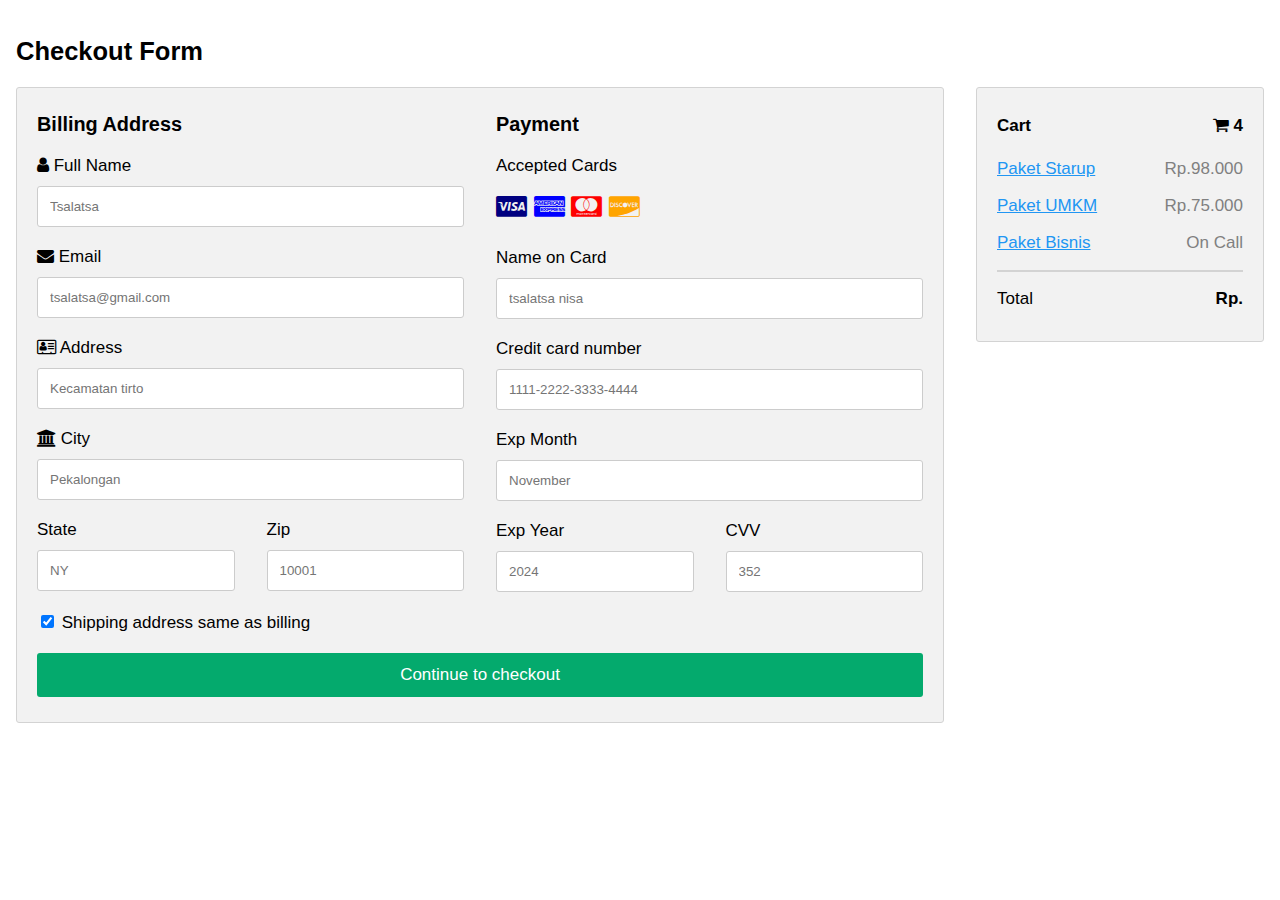
<file: cekout.html>
<!DOCTYPE html>
    <html>
    <head>
    <meta name="viewport" content="width=device-width, initial-scale=1">
    <link rel="stylesheet" href="https://cdnjs.cloudflare.com/ajax/libs/font-awesome/4.7.0/css/font-awesome.min.css">
    <style>
    body {
    font-family: Arial;
    font-size: 17px;
    padding: 8px;
    }

    * {
    box-sizing: border-box;
    }

    .row {
    display: -ms-flexbox; /* IE10 */
    display: flex;
    -ms-flex-wrap: wrap; /* IE10 */
    flex-wrap: wrap;
    margin: 0 -16px;
    }

    .col-25 {
    -ms-flex: 25%; /* IE10 */
    flex: 25%;
    }

    .col-50 {
    -ms-flex: 50%; /* IE10 */
    flex: 50%;
    }

    .col-75 {
    -ms-flex: 75%; /* IE10 */
    flex: 75%;
    }

    .col-25,
    .col-50,
    .col-75 {
    padding: 0 16px;
    }

    .container {
    background-color: #f2f2f2;
    padding: 5px 20px 15px 20px;
    border: 1px solid lightgrey;
    border-radius: 3px;
    }

    input[type=text] {
    width: 100%;
    margin-bottom: 20px;
    padding: 12px;
    border: 1px solid #ccc;
    border-radius: 3px;
    }

    label {
    margin-bottom: 10px;
    display: block;
    }

    .icon-container {
    margin-bottom: 20px;
    padding: 7px 0;
    font-size: 24px;
    }

    .btn {
    background-color: #04AA6D;
    color: white;
    padding: 12px;
    margin: 10px 0;
    border: none;
    width: 100%;
    border-radius: 3px;
    cursor: pointer;
    font-size: 17px;
    }

    .btn:hover {
    background-color: #45a049;
    }

    a {
    color: #2196F3;
    }

    hr {
    border: 1px solid lightgrey;
    }

    span.price {
    float: right;
    color: grey;
    }

    /* Responsive layout - when the screen is less than 800px wide, make the two columns stack on top of each other instead of next to each other (also change the direction - make the "cart" column go on top) */
    @media (max-width: 800px) {
    .row {
        flex-direction: column-reverse;
    }
    .col-25 {
        margin-bottom: 20px;
    }
    }
    </style>
    </head>
    <body>

    <h2>Checkout Form</h2>
    <div class="row">
    <div class="col-75">
        <div class="container">
        <form action="cekout_berhasil.html">
        
            <div class="row">
            <div class="col-50">
                <h3>Billing Address</h3>
                <label for="fname"><i class="fa fa-user"></i> Full Name</label>
                <input type="text" id="fname" name="firstname" placeholder="Tsalatsa">
                <label for="email"><i class="fa fa-envelope"></i> Email</label>
                <input type="text" id="email" name="email" placeholder="tsalatsa@gmail.com">
                <label for="adr"><i class="fa fa-address-card-o"></i> Address</label>
                <input type="text" id="adr" name="address" placeholder="Kecamatan tirto">
                <label for="city"><i class="fa fa-institution"></i> City</label>
                <input type="text" id="city" name="city" placeholder="Pekalongan">

                <div class="row">
                <div class="col-50">
                    <label for="state">State</label>
                    <input type="text" id="state" name="state" placeholder="NY">
                </div>
                <div class="col-50">
                    <label for="zip">Zip</label>
                    <input type="text" id="zip" name="zip" placeholder="10001">
                </div>
                </div>
            </div>

            <div class="col-50">
                <h3>Payment</h3>
                <label for="fname">Accepted Cards</label>
                <div class="icon-container">
                <i class="fa fa-cc-visa" style="color:navy;"></i>
                <i class="fa fa-cc-amex" style="color:blue;"></i>
                <i class="fa fa-cc-mastercard" style="color:red;"></i>
                <i class="fa fa-cc-discover" style="color:orange;"></i>
                </div>
                <label for="cname">Name on Card</label>
                <input type="text" id="cname" name="cardname" placeholder="tsalatsa nisa">
                <label for="ccnum">Credit card number</label>
                <input type="text" id="ccnum" name="cardnumber" placeholder="1111-2222-3333-4444">
                <label for="expmonth">Exp Month</label>
                <input type="text" id="expmonth" name="expmonth" placeholder="November">
                <div class="row">
                <div class="col-50">
                    <label for="expyear">Exp Year</label>
                    <input type="text" id="expyear" name="expyear" placeholder="2024">
                </div>
                <div class="col-50">
                    <label for="cvv">CVV</label>
                    <input type="text" id="cvv" name="cvv" placeholder="352">
                </div>
                </div>
            </div>
            
            </div>
            <label>
            <input type="checkbox" checked="checked" name="sameadr"> Shipping address same as billing
            </label>
            <input type="submit" value="Continue to checkout" class="btn" >
        </form>
        </div>
    </div>
    <div class="col-25">
        <div class="container">
        <h4>Cart <span class="price" style="color:black"><i class="fa fa-shopping-cart"></i> <b>4</b></span></h4>
        <p><a href="#">Paket Starup</a> <span class="price">Rp.98.000</span></p>
        <p><a href="#">Paket UMKM</a> <span class="price">Rp.75.000</span></p>
        <p><a href="#">Paket Bisnis</a> <span class="price">On Call</span></p>
        <hr>
        <p>Total <span class="price" style="color:black"><b>Rp.</b></span></p>
        </div>
    </div>
    </div>

    </body>
    </html>
</file>
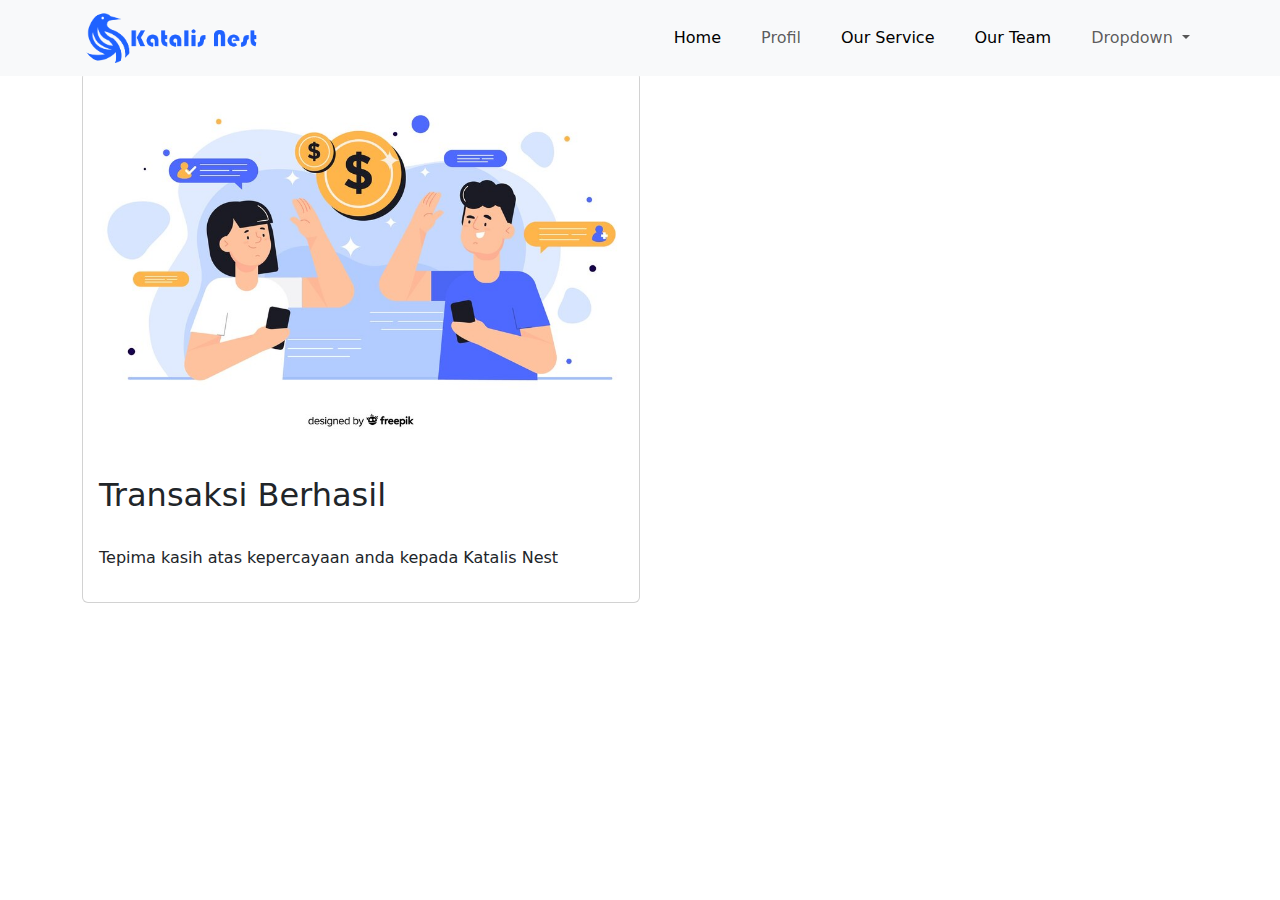
<file: cekout_berhasil.html>
<!DOCTYPE html>
<html lang="en">
<head>
    <meta charset="UTF-8">
    <meta name="viewport" content="width=device-width, initial-scale=1.0">
    <title>Customer Service</title>
    <link href="https://cdn.jsdelivr.net/npm/bootstrap@5.3.3/dist/css/bootstrap.min.css" rel="stylesheet" integrity="sha384-QWTKZyjpPEjISv5WaRU9OFeRpok6YctnYmDr5pNlyT2bRjXh0JMhjY6hW+ALEwIH" crossorigin="anonymous">

</head>
<!--nav-->
<div class="fixed-top">
  <nav class="navbar navbar-expand-lg bg-body-tertiary">
      <div class="container">
          <a class="navbar-brand" href="#">
              <img src="img/logo_2.png" alt="Logo" style="width:175px;" class="rounded-pill">
            </a>
        
        <button class="navbar-toggler" type="button" data-bs-toggle="collapse" data-bs-target="#navbarSupportedContent" aria-controls="navbarSupportedContent" aria-expanded="false" aria-label="Toggle navigation">
          <span class="navbar-toggler-icon"></span>
        </button>
        <div class="collapse navbar-collapse" id="navbarSupportedContent">
          <ul class="navbar-nav ms-auto d-flex gap-4">
            <li class="nav-item">
              <a class="nav-link active" aria-current="page" href="index.html">Home</a>
            </li>
            <li class="nav-item">
              <a class="nav-link" href="profile.html">Profil</a>
            </li>
            <li class="nav-item">
              <a class="nav-link active" aria-current="page" href="layanan.html">Our Service</a>
            </li>
            <li class="nav-item">
              <a class="nav-link active" aria-current="page" href="tim.html">Our Team</a>
            </li>
            <li class="nav-item dropdown">
              <a class="nav-link dropdown-toggle" href="#" role="button" data-bs-toggle="dropdown" aria-expanded="false">
                Dropdown
              </a>
              <ul class="dropdown-menu">
                <li><a class="dropdown-item" href="galery.html">Galery</a></li>
                <li><hr class="dropdown-divider"></li>
                <li><a class="dropdown-item" href="kontak.html">Contact</a></li>
              </ul>
            </li>
          </ul>
          
        </div>
      </div>
    </nav>
  </div>

<!--isi-->
<header>
  <div class="container">
    <br><br><br>
    <div class="card" style="width: 50%;">
      <img src="img/animasi_2.jpg" class="card-img-top" alt="...">
      <div class="card-body">
        <p class="card-text">
          <h2>Transaksi Berhasil</h2><br/>Tepima kasih atas kepercayaan anda kepada Katalis Nest<p>
      </div>
    </div>
  </div>
</header>
<body>
    <script src="https://cdn.jsdelivr.net/npm/bootstrap@5.3.3/dist/js/bootstrap.bundle.min.js" integrity="sha384-YvpcrYf0tY3lHB60NNkmXc5s9fDVZLESaAA55NDzOxhy9GkcIdslK1eN7N6jIeHz" crossorigin="anonymous"></script>

</body>
</html>
</file>
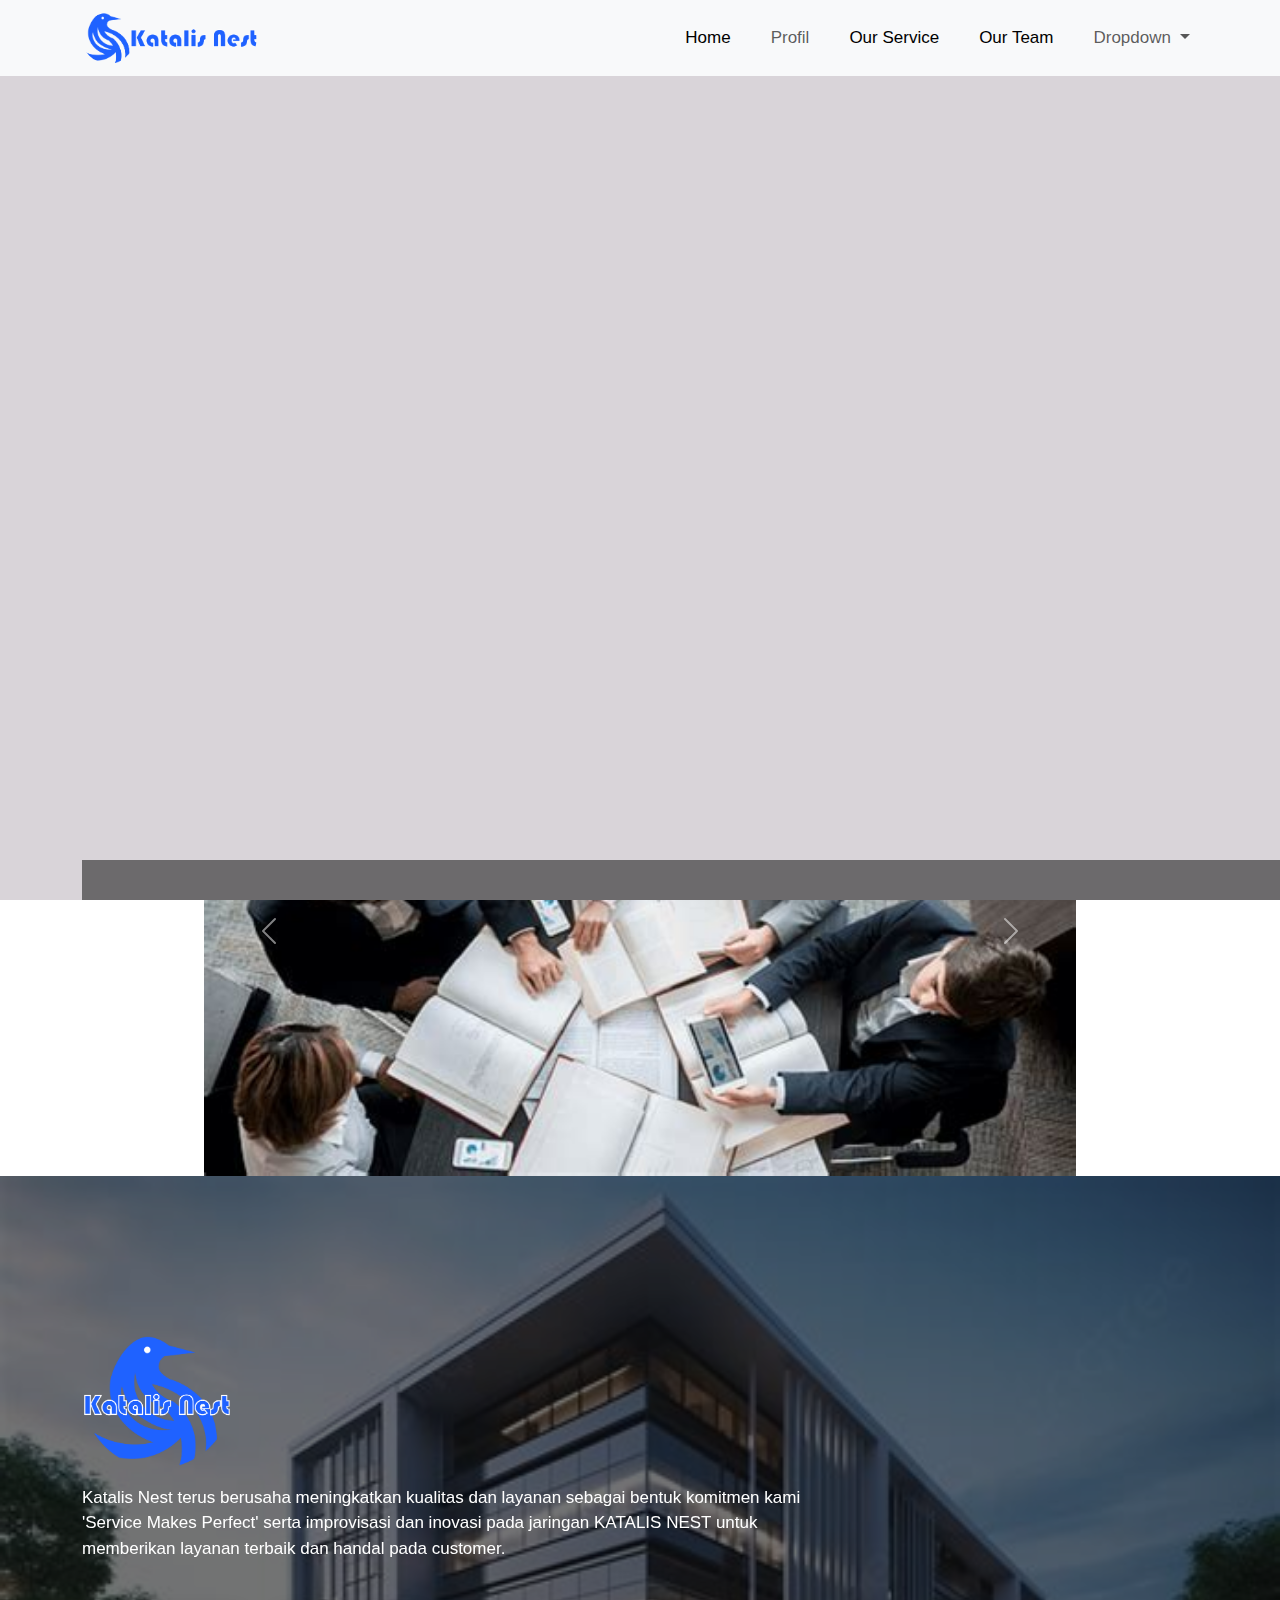
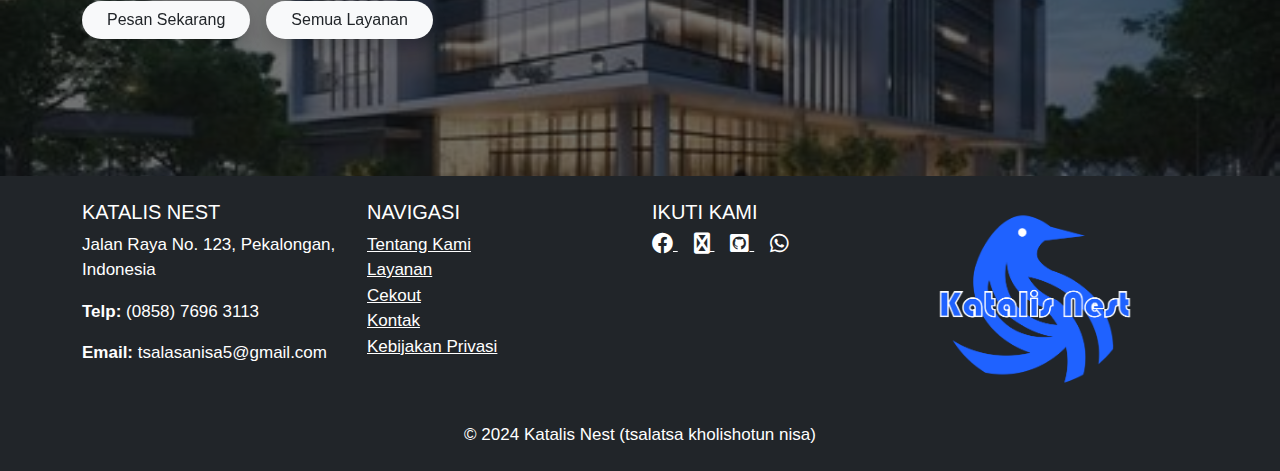
<file: galery.html>
<!DOCTYPE html>
<html lang="en">
<head>
    <meta charset="UTF-8">
    <meta name="viewport" content="width=device-width, initial-scale=1.0">
    <title>Contact</title>
    <link href="https://cdn.jsdelivr.net/npm/bootstrap@5.3.3/dist/css/bootstrap.min.css" rel="stylesheet" integrity="sha384-QWTKZyjpPEjISv5WaRU9OFeRpok6YctnYmDr5pNlyT2bRjXh0JMhjY6hW+ALEwIH" crossorigin="anonymous">
    <link href="https://cdnjs.cloudflare.com/ajax/libs/font-awesome/6.0.0-beta3/css/all.min.css" rel="stylesheet">


</head>
<!--nav-->
<div class="fixed-top">
  <nav class="navbar navbar-expand-lg bg-body-tertiary">
      <div class="container">
          <a class="navbar-brand" href="#">
              <img src="img/logo_2.png" alt="Logo" style="width:175px;" class="rounded-pill">
            </a>
        
        <button class="navbar-toggler" type="button" data-bs-toggle="collapse" data-bs-target="#navbarSupportedContent" aria-controls="navbarSupportedContent" aria-expanded="false" aria-label="Toggle navigation">
          <span class="navbar-toggler-icon"></span>
        </button>
        <div class="collapse navbar-collapse" id="navbarSupportedContent">
          <ul class="navbar-nav ms-auto d-flex gap-4">
            <li class="nav-item">
              <a class="nav-link active" aria-current="page" href="index.html">Home</a>
            </li>
            <li class="nav-item">
              <a class="nav-link" href="profile.html">Profil</a>
            </li>
            <li class="nav-item">
              <a class="nav-link active" aria-current="page" href="layanan.html">Our Service</a>
            </li>
            <li class="nav-item">
              <a class="nav-link active" aria-current="page" href="tim.html">Our Team</a>
            </li>
            <li class="nav-item dropdown">
              <a class="nav-link dropdown-toggle" href="#" role="button" data-bs-toggle="dropdown" aria-expanded="false">
                Dropdown
              </a>
              <ul class="dropdown-menu">
                <li><a class="dropdown-item" href="galery.html">Galery</a></li>
                <li><hr class="dropdown-divider"></li>
                <li><a class="dropdown-item" href="kontak.html">Contact</a></li>
              </ul>
            </li>
          </ul>
          
        </div>
      </div>
    </nav>
  </div>



<div class="fixed-top">
  <nav class="navbar navbar-expand-lg bg-body-tertiary">
      <div class="container">
          <a class="navbar-brand" href="#">
              <img src="img/logo_2.png" alt="Logo" style="width:175px;" class="rounded-pill">
            </a>
        
        <button class="navbar-toggler" type="button" data-bs-toggle="collapse" data-bs-target="#navbarSupportedContent" aria-controls="navbarSupportedContent" aria-expanded="false" aria-label="Toggle navigation">
          <span class="navbar-toggler-icon"></span>
        </button>
        <div class="collapse navbar-collapse" id="navbarSupportedContent">
          <ul class="navbar-nav ms-auto d-flex gap-4">
            <li class="nav-item">
              <a class="nav-link active" aria-current="page" href="index.html">Home</a>
            </li>
            <li class="nav-item">
              <a class="nav-link" href="profile.html">Profil</a>
            </li>
            <li class="nav-item">
              <a class="nav-link active" aria-current="page" href="layanan.html">Our Service</a>
            </li>
            <li class="nav-item">
              <a class="nav-link active" aria-current="page" href="tim.html">Our Team</a>
            </li>
            <li class="nav-item dropdown">
              <a class="nav-link dropdown-toggle" href="#" role="button" data-bs-toggle="dropdown" aria-expanded="false">
                Dropdown
              </a>
              <ul class="dropdown-menu">
                <li><a class="dropdown-item" href="galery.html">Galery</a></li>
                <li><hr class="dropdown-divider"></li>
                <li><a class="dropdown-item" href="kontak.html">Contact</a></li>
              </ul>
            </li>
          </ul>
          
        </div>
      </div>
    </nav>
  </div>

<!--isi-->
<head>
  <div class="container">
    <style>
      div.gallery {
        border: 1px solid #ccc;
      }
      
      div.gallery:hover {
        border: 1px solid #777;
      }
      
      div.gallery img {
        width: 100%;
        height: auto;
      }
      
      div.desc {
        padding: 15px;
        text-align: center;
      }
      
      * {
        box-sizing: border-box;
      }
      
      .responsive {
        padding: 0 6px;
        float: left;
        width: 24.99999%;
      }
      
      @media only screen and (max-width: 700px) {
        .responsive {
          width: 49.99999%;
          margin: 6px 0;
        }
      }
      
      @media only screen and (max-width: 500px) {
        .responsive {
          width: 100%;
        }
      }
      
      .clearfix:after {
        content: "";
        display: table;
        clear: both;
      }
      </style>
      </head>
      <body>
      <br><br><br><br><br><br>
      <h2>Responsive Image Gallery</h2>
      
      <h4>Katalis Nest.</h4>
      
      <div class="responsive">
        <div class="gallery">
          <a target="_blank" href="img/animasi_1.jpg">
            <img src="img/animasi_1.jpg" alt="Cinque Terre" width="600" height="400">
          </a>
          <div class="desc">Add a description of the image here</div>
        </div>
      </div>
      
      
      <div class="responsive">
        <div class="gallery">
          <a target="_blank" href="img/kantor_1.jpg">
            <img src="img/kantor_1.jpg" alt="Forest" width="600" height="400">
          </a>
          <div class="desc">Add a description of the image here</div>
        </div>
      </div>
      
      <div class="responsive">
        <div class="gallery">
          <a target="_blank" href="img/kantor_3.jpg">
            <img src="img/kantor_3.jpg" alt="Northern Lights" width="600" height="400">
          </a>
          <div class="desc">Add a description of the image here</div>
        </div>
      </div>
      
      <div class="responsive">
        <div class="gallery">
          <a target="_blank" href="img/kantor_4.jpg">
            <img src="img/kantor_4.jpg" alt="Mountains" width="600" height="400">
          </a>
          <div class="desc">Add a description of the image here</div>
        </div>
      </div>
      
      <div class="clearfix"></div>
  </div>
</head>
<head>
  <br><br><br><br>
  <!--carauser-->
  <head>
    <div class="container" style="width: 70%;">
      <div id="carouselExampleControlsNoTouching" class="carousel slide" data-bs-touch="false">
        <div class="carousel-inner">
          <div class="carousel-item active">
            <img src="img/kantor_5.jpg" class="d-block w-100" alt="...">
          </div>
          <div class="carousel-item">
            <img src="img/kantor_6.jpg" class="d-block w-100" alt="...">
          </div>
          <div class="carousel-item">
            <img src="img/kantor_7.jpg" class="d-block w-100" alt="...">
          </div>
        </div>
        <button class="carousel-control-prev" type="button" data-bs-target="#carouselExampleControlsNoTouching" data-bs-slide="prev">
          <span class="carousel-control-prev-icon" aria-hidden="true"></span>
          <span class="visually-hidden">Previous</span>
        </button>
        <button class="carousel-control-next" type="button" data-bs-target="#carouselExampleControlsNoTouching" data-bs-slide="next">
          <span class="carousel-control-next-icon" aria-hidden="true"></span>
          <span class="visually-hidden">Next</span>
        </button>
      </div>
    </div>
  </head>
  
</head>
<style>
  /* Hero section */
#hero-section {
    background: url(img/gedung_2.jpg) no-repeat;
    background-size: cover;
    height: 600px;
    position: relative;
    padding: 0;
}

#hero-section::after {
    content: '';
    display: block;
    height: 100%;
    width: 100%;
    background-color: rgba(13, 16, 16, 0.584);
    background-size: cover;
    position: absolute;
    top: 0;
    left: 0;
    z-index: 0;
}

#hero-section .row {
    position: absolute;
    z-index: 1;
}

#hero-section h1 {
    margin-top: 15px;
}
</style>
<div class="container_8">
  <!--videoYT-->
<head>
  <div class="container" > 
    
    <style>
      * {
        box-sizing: border-box;
      }
      
      body {
        margin: 0;
        font-family: Arial;
        font-size: 17px;
      }
      
      #myVideo {
        position:absolute;
        right: 0;
        bottom: 0;
        min-width: 100%; 
        min-height: 100%;
      }
      
      .content {
        position: absolute;
        bottom: 0;
        background: rgba(0, 0, 0, 0.5);
        color: #f1f1f1;
        width: 100%;
        padding: 20px;
      }
      
      
      </style>
      </head>
      <body>
      
      <video autoplay muted loop id="myVideo">
        <source src="img/Company Introduction Video - What a Story.mp4" type="video/mp4">
        Your browser does not support HTML5 video.
      </video>
      
      <div class="content">
      </div>
      
      <script>
      var video = document.getElementById("myVideo");        

      </script>
  </div>

</div>
  <!--hero section-->
  <section id="hero-section">
    <div class="container">
      <div class="row">
        <h1 class="display-4 text-white">
          <br><br>
          <img src="img/logo_1.png" style="width: 150px;  ">
        </h1>
        <p class="text-white display-7">
          Katalis Nest terus berusaha meningkatkan kualitas dan layanan sebagai bentuk komitmen kami <br/>'Service Makes Perfect' serta improvisasi dan inovasi pada jaringan KATALIS NEST untuk<br/> memberikan layanan terbaik dan handal pada customer.</p>
        <div class="d-flex gap-3 mt-2 mt-lg-4">
          <a href="layanan.html" class="btn bg-body-tertiary text-blue rounded-pill px-4 shadow">Pesan Sekarang</a>
          <a href="layanan.html" class="btn bg-body-tertiary text-blue rounded-pill px-4 shadow">Semua Layanan</a>
        </div>
      </div>
    </div>
  </section>
 <!-- Footer -->
 <footer class="bg-dark text-white py-4">
  <div class="container">
    <div class="row">
      
      <!-- Kolom 1: Info Perusahaan -->
      <div class="col-md-3">
        <h5 class="text-uppercase">KATALIS NEST</h5>
        <p>Jalan Raya No. 123, Pekalongan, Indonesia</p>
        <p><strong>Telp:</strong> (0858) 7696 3113</p>
        <p><strong>Email:</strong> tsalasanisa5@gmail.com</p>
      </div>

      <!-- Kolom 2: Menu Navigasi -->
      <div class="col-md-3">
        <h5 class="text-uppercase">Navigasi</h5>
        <ul class="list-unstyled">
          <li><a href="profile.html" class="text-white">Tentang Kami</a></li>
          <li><a href="layanan.html" class="text-white">Layanan</a></li>
          <li><a href="cekout.html" class="text-white">Cekout</a></li>
          <li><a href="kontak.html" class="text-white">Kontak</a></li>
          <li><a class="text-white">Kebijakan Privasi</a></li>
        </ul>
      </div>

      <!-- Kolom 3: Media Sosial -->
      <div class="col-md-3">
        <h5 class="text-uppercase">Ikuti Kami</h5>
        <a href="https://www.facebook.com/tsalasa.nisa.3" class="text-white me-3">
          <i class="fab fa-facebook fa-lg"></i>
        </a>
        <a href="https://www.instagram.com/ntsalasa/" class="text-white me-3">
          <i class="fa fa-bandcamp fa-lg"></i>
        </a>
        <a href="http://github.com/Tsalatsa" class="text-white me-3">
          <i class="fab fa-github-square fa-lg"></i>
        </a>
        <a href="https://wa.me/6285876963145" class="text-white me-3">
          <i class="fab fa-whatsapp fa-lg"></i>
        </a>
      </div>

      <!-- Kolom 4: Formulir Berlangganan -->
      <div class="col-md-3">
        <img src="img/logo_1.png" alt="" style="width: 75%;">
      </div>

    </div> <!-- row -->

    <!-- Baris Hak Cipta -->
    <div class="row mt-4">
      <div class="col text-center">
        <p class="mb-0">© 2024 Katalis Nest (tsalatsa kholishotun nisa)</p>
      </div>
    </div>

  </div> <!-- container -->
</footer>
<body>
    <script src="https://cdn.jsdelivr.net/npm/bootstrap@5.3.3/dist/js/bootstrap.bundle.min.js" integrity="sha384-YvpcrYf0tY3lHB60NNkmXc5s9fDVZLESaAA55NDzOxhy9GkcIdslK1eN7N6jIeHz" crossorigin="anonymous"></script>
    <script src="https://cdn.jsdelivr.net/npm/@popperjs/core@2.11.6/dist/umd/popper.min.js"></script>


</body>
</html>
</file>
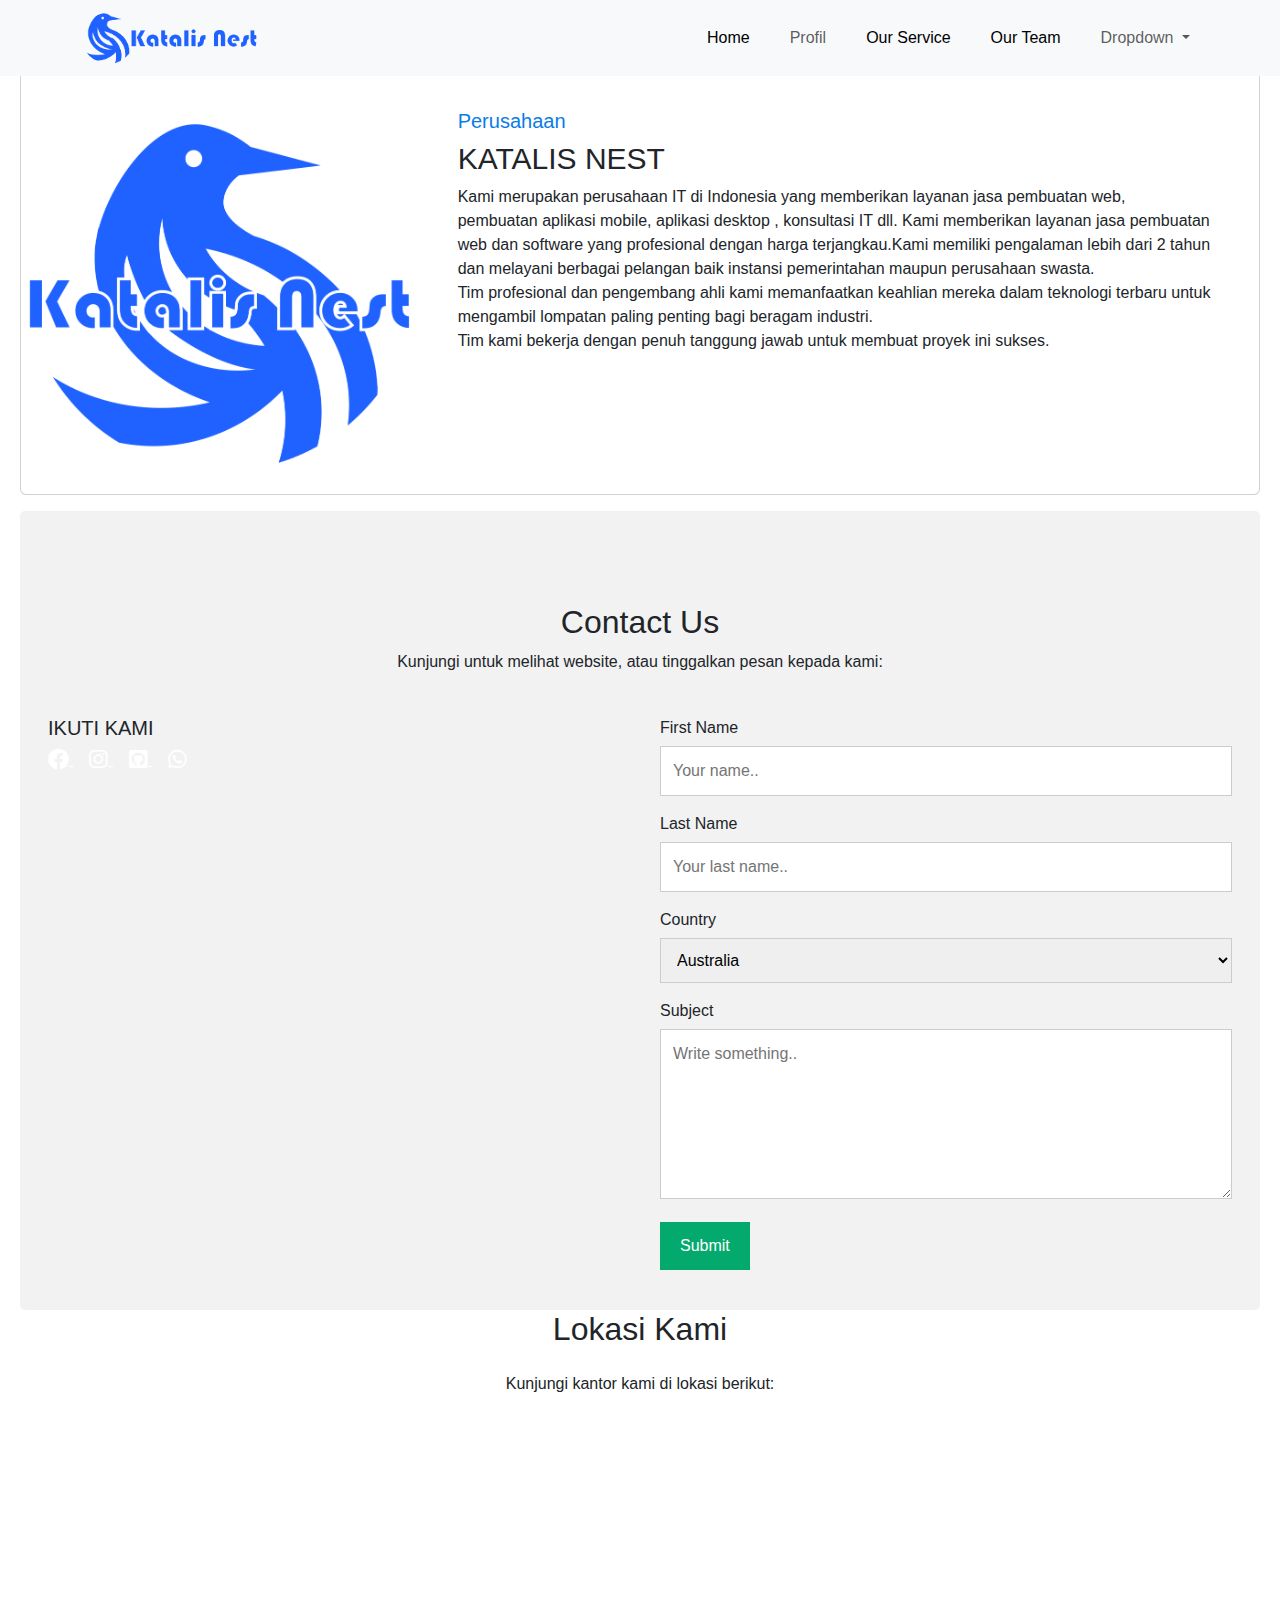
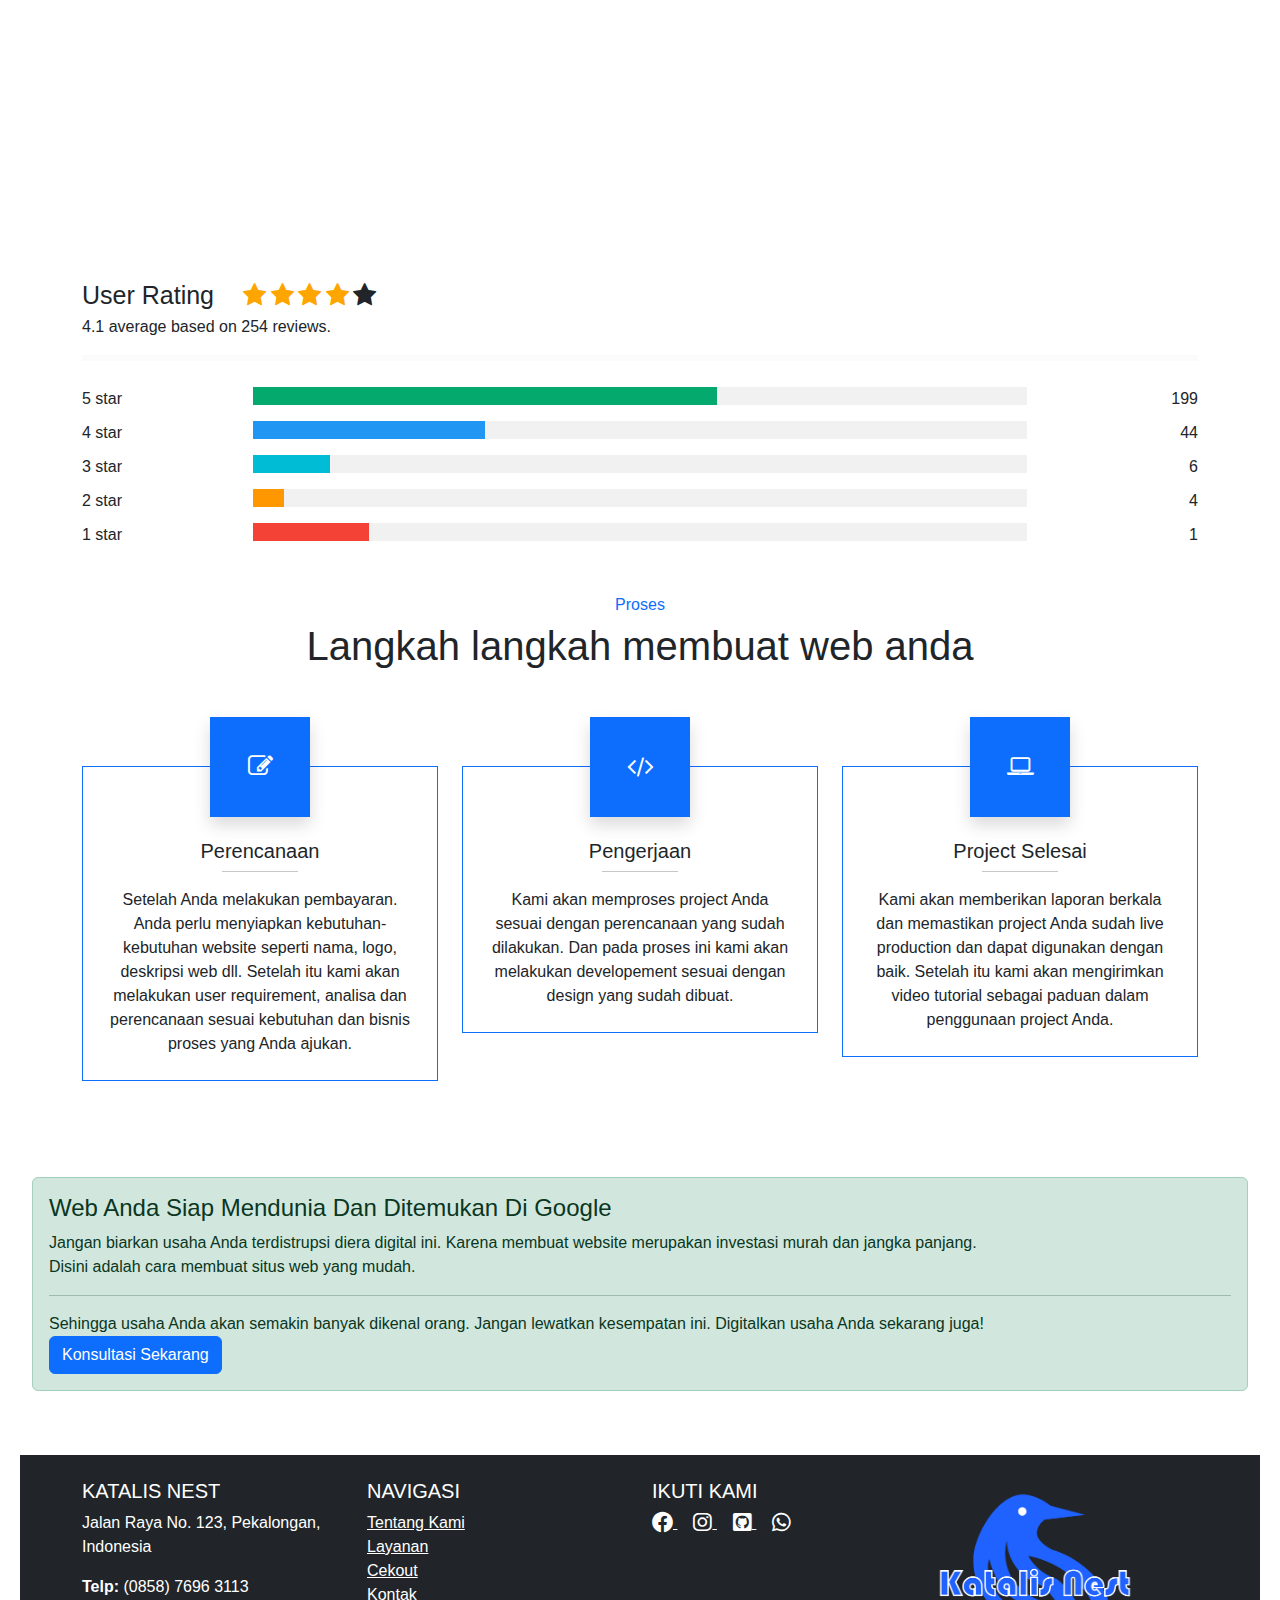
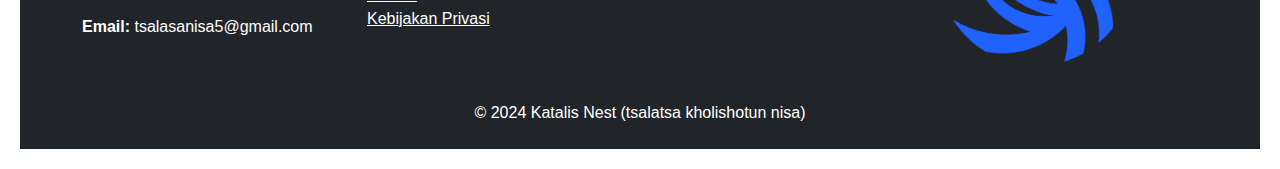
<file: kontak.html>
<!DOCTYPE html>
<html lang="en">
<head>
    <meta charset="UTF-8">
    <meta name="viewport" content="width=device-width, initial-scale=1.0">
    <title>Contact</title>
    <link href="https://cdn.jsdelivr.net/npm/bootstrap@5.3.3/dist/css/bootstrap.min.css" rel="stylesheet" integrity="sha384-QWTKZyjpPEjISv5WaRU9OFeRpok6YctnYmDr5pNlyT2bRjXh0JMhjY6hW+ALEwIH" crossorigin="anonymous">
    <link href="https://cdnjs.cloudflare.com/ajax/libs/font-awesome/6.0.0-beta3/css/all.min.css" rel="stylesheet">
    <link rel="stylesheet" href="https://cdnjs.cloudflare.com/ajax/libs/font-awesome/4.7.0/css/font-awesome.min.css">


</head>
<!--nav-->
<div class="fixed-top">
  <nav class="navbar navbar-expand-lg bg-body-tertiary">
      <div class="container">
          <a class="navbar-brand" href="#">
              <img src="img/logo_2.png" alt="Logo" style="width:175px;" class="rounded-pill">
            </a>
        
        <button class="navbar-toggler" type="button" data-bs-toggle="collapse" data-bs-target="#navbarSupportedContent" aria-controls="navbarSupportedContent" aria-expanded="false" aria-label="Toggle navigation">
          <span class="navbar-toggler-icon"></span>
        </button>
        <div class="collapse navbar-collapse" id="navbarSupportedContent">
          <ul class="navbar-nav ms-auto d-flex gap-4">
            <li class="nav-item">
              <a class="nav-link active" aria-current="page" href="index.html">Home</a>
            </li>
            <li class="nav-item">
              <a class="nav-link" href="profile.html">Profil</a>
            </li>
            <li class="nav-item">
              <a class="nav-link active" aria-current="page" href="layanan.html">Our Service</a>
            </li>
            <li class="nav-item">
              <a class="nav-link active" aria-current="page" href="tim.html">Our Team</a>
            </li>
            <li class="nav-item dropdown">
              <a class="nav-link dropdown-toggle" href="#" role="button" data-bs-toggle="dropdown" aria-expanded="false">
                Dropdown
              </a>
              <ul class="dropdown-menu">
                <li><a class="dropdown-item" href="galery.html">Galery</a></li>
                <li><hr class="dropdown-divider"></li>
                <li><a class="dropdown-item" href="kontak.html">Contact</a></li>
              </ul>
            </li>
          </ul>
          
        </div>
      </div>
    </nav>
  </div>
<!--isi-->
<head>
  <div class="card mb-3" style="max-width: 10000px;"><br><br><br>
    <div class="row g-10">
      <div class="col-md-4">
        <img src="img/logo_1.png" class="img-fluid rounded-start" alt="...">
      </div>
      <div class="col-md-8">
        <div class="card-body">
          <h5 class="card-title" style="color: rgb(10, 124, 230);"> Perusahaan </h5>
          <h1 style="font-size:30px" >KATALIS NEST</h1>
          <p class="card-text">
            Kami merupakan perusahaan IT di Indonesia yang memberikan layanan jasa pembuatan web, <br/>pembuatan aplikasi mobile, aplikasi desktop , konsultasi IT dll. Kami memberikan layanan jasa pembuatan<br/> web dan software yang profesional dengan harga terjangkau.Kami memiliki pengalaman lebih dari 2 tahun <br> dan melayani berbagai pelangan baik instansi pemerintahan maupun perusahaan swasta.<br/>
            Tim profesional dan pengembang ahli kami memanfaatkan keahlian mereka dalam teknologi terbaru untuk <br/> mengambil lompatan paling penting bagi beragam industri. <br/>Tim kami bekerja dengan penuh tanggung jawab untuk membuat proyek ini sukses.
        </p>
        </div>
      </div>
    </div>
  </div>
</head>
<!--isi-->
<head>
  <div class="container_4">
    <style>
      body {
        font-family: Arial, Helvetica, sans-serif;
      }
      
      * {
        box-sizing: border-box;
      }
      
      /* Style inputs */
      input[type=text], select, textarea {
        width: 100%;
        padding: 12px;
        border: 1px solid #ccc;
        margin-top: 6px;
        margin-bottom: 16px;
        resize: vertical;
      }
      
      input[type=submit] {
        background-color: #04AA6D;
        color: white;
        padding: 12px 20px;
        border: none;
        cursor: pointer;
      }
      
      input[type=submit]:hover {
        background-color: #45a049;
      }
      
      /* Style the container/contact section */
      .container_4 {
        border-radius: 5px;
        background-color: #f2f2f2;
        padding: 10px;
      }
      
      /* Create two columns that float next to eachother */
      .column {
        float: left;
        width: 50%;
        margin-top: 6px;
        padding: 20px;
      }
      
      /* Clear floats after the columns */
      .row:after {
        content: "";
        display: table;
        clear: both;
      }
      
      /* Responsive layout - when the screen is less than 600px wide, make the two columns stack on top of each other instead of next to each other */
      @media screen and (max-width: 600px) {
        .column, input[type=submit] {
          width: 100%;
          margin-top: 0;
        }
      }
      </style>
      </head>
      <body>
      <br><br><br>
      <div class="container_4">
        <div style="text-align:center">
          <h2>Contact Us</h2>
          <p>Kunjungi untuk melihat website, atau tinggalkan pesan kepada kami:</p>
        </div>
        <div class="row">
          <div class="column">
            <!-- Kolom 3: Media Sosial -->
              <div class="col-md-8">
                <h5 class="text-uppercase">Ikuti Kami</h5>
                <a href="https://www.facebook.com/tsalasa.nisa.3" class="text-white me-3">
                  <i class="fab fa-facebook fa-lg"></i>
                </a>
                <a href="https://www.instagram.com/ntsalasa/" class="text-white me-3">
                  <i class="fab fa-instagram fa-lg"></i>
                </a>
                <a href="http://github.com/Tsalatsa" class="text-white me-3">
                  <i class="fab fa-github-square fa-lg"></i>
                </a>
                <a href="https://wa.me/6285876963145" class="text-white me-3">
                  <i class="fab fa-whatsapp fa-lg"></i>
                </a>
              </div>
          </div>
          
          <div class="column">
            <form action="#">
              <label for="fname">First Name</label>
              <input type="text" id="fname" name="firstname" placeholder="Your name..">
              <label for="lname">Last Name</label>
              <input type="text" id="lname" name="lastname" placeholder="Your last name..">
              <label for="country">Country</label>
              <select id="country" name="country">
                <option value="australia">Australia</option>
                <option value="canada">Canada</option>
                <option value="usa">USA</option>
              </select>
              <label for="subject">Subject</label>
              <textarea id="subject" name="subject" placeholder="Write something.." style="height:170px"></textarea>
              <input type="submit" value="Submit">
            </form>
          </div>
        </div>
      </div>
      
      </body>
  </div>
</head>

  <!---lokasi-->
  <section id="location" class="section">
    <div class="container text-center">
      <h2 class="mb-4">Lokasi Kami</h2>
      <p>Kunjungi kantor kami di lokasi berikut:</p>
      <div class="map-container mt-4">
        <iframe src="https://www.google.com/maps/embed?pb=!1m18!1m12!1m3!1d580.2311749046029!2d109.6326195385153!3d-6.910230730952592!2m3!1f0!2f0!3f0!3m2!1i1024!2i768!4f13.1!3m3!1m2!1s0x2e7027b3073ca003%3A0xca3f6060e21ebc3c!2sSIDOREJO%20KUK%20FARM!5e0!3m2!1sid!2sid!4v1730974591708!5m2!1sid!2sid" width="1000" height="450" style="border:0;" allowfullscreen="" loading="lazy" referrerpolicy="no-referrer-when-downgrade"></iframe>
      </div>
    </div>
  </section>
   <!--reting-->
   <head>
    <div class="container">
      <style>
        * {
          box-sizing: border-box;
        }
        
        body {
          font-family: Arial;
          margin: 0 auto; /* Center website */
          width: 100%; /* Max width */
          padding: 20px;
        }
        
        .heading {
          font-size: 25px;
          margin-right: 25px;
        }
        
        .fa {
          font-size: 25px;
        }
        
        .checked {
          color: orange;
        }
        
        /* Three column layout */
        .side {
          float: left;
          width: 15%;
          margin-top:10px;
        }
        
        .middle {
          margin-top:10px;
          float: left;
          width: 70%;
        }
        
        /* Place text to the right */
        .right {
          text-align: right;
        }
        
        /* Clear floats after the columns */
        .row:after {
          content: "";
          display: table;
          clear: both;
        }

        /* The bar container */
        .bar-container {
          width: 100%;
          background-color: #f1f1f1;
          text-align: center;
          color: white;
        }
        /* Individual bars */
        .bar-5 {width: 60%; height: 18px; background-color: #04AA6D;}
        .bar-4 {width: 30%; height: 18px; background-color: #2196F3;}
        .bar-3 {width: 10%; height: 18px; background-color: #00bcd4;}
        .bar-2 {width: 4%; height: 18px; background-color: #ff9800;}
        .bar-1 {width: 15%; height: 18px; background-color: #f44336;}
        
        /* Responsive layout - make the columns stack on top of each other instead of next to each other */
        @media (max-width: 400px) {
          .side, .middle {
            width: 100%;
          }
          .right {
            display: none;
          }
        }
        </style>
        </head>
        <body>
        
        <span class="heading">User Rating</span>
        <span class="fa fa-star checked"></span>
        <span class="fa fa-star checked"></span>
        <span class="fa fa-star checked"></span>
        <span class="fa fa-star checked"></span>
        <span class="fa fa-star"></span>
        <p>4.1 average based on 254 reviews.</p>
        <hr style="border:3px solid #f1f1f1">
        
        <div class="row">
          <div class="side">
            <div>5 star</div>
          </div>
          <div class="middle">
            <div class="bar-container">
              <div class="bar-5"></div>
            </div>
          </div>
          <div class="side right">
            <div>199</div>
          </div>
          <div class="side">
            <div>4 star</div>
          </div>
          <div class="middle">
            <div class="bar-container">
              <div class="bar-4"></div>
            </div>
          </div>
          <div class="side right">
            <div>44</div>
          </div>
          <div class="side">
            <div>3 star</div>
          </div>
          <div class="middle">
            <div class="bar-container">
              <div class="bar-3"></div>
            </div>
          </div>
          <div class="side right">
            <div>6</div>
          </div>
          <div class="side">
            <div>2 star</div>
          </div>
          <div class="middle">
            <div class="bar-container">
              <div class="bar-2"></div>
            </div>
          </div>
          <div class="side right">
            <div>4</div>
          </div>
          <div class="side">
            <div>1 star</div>
          </div>
          <div class="middle">
            <div class="bar-container">
              <div class="bar-1"></div>
            </div>
          </div>
          <div class="side right">
            <div>1</div>
          </div>
        </div>
        
        </body>
    </div>
  </head>

  <!---- proses start ----->
<div class="container-xxl py-5">
  <div class="container">
    <div class="text-center pb-4">
      <h6 class="section-title bg-white text-center text-primary px-3">Proses</h6>
      <h1 class="mb-5">Langkah langkah membuat web anda</h1>
    </div>

    <div class="row gy-5 gx-4 justify-content-center">
      <div class="col-lg-4 col-sm-6 text-center pt-4">
        <div class="position-relative border border-primary pt-5 pb-4 px-4">
          <div class="d-inline-flex align-items-center justify-content-center bg-primary rouded-circle position-absolute top-0 start-50 translate-middle shadow" style="width:100px; height: 100px;">
            <i class="fa fa-pencil-square-o fa-3x text-white"></i>
          </div>
          <h5 class="mt-4">Perencanaan</h5>
          <hr class="w-25 mx-auto bg-primary mt-0">

          <p class="mb-0">Setelah Anda melakukan pembayaran. Anda perlu menyiapkan kebutuhan-kebutuhan website seperti nama, logo, deskripsi web dll. Setelah itu kami akan melakukan user requirement, analisa dan perencanaan sesuai kebutuhan dan bisnis proses yang Anda ajukan.</p>
        </div>
      </div>

      <div class="col-lg-4 col-sm-6 text-center pt-4">
        <div class="position-relative border border-primary pt-5 pb-4 px-4">
          <div class="d-inline-flex align-items-center justify-content-center bg-primary rouded-circle position-absolute top-0 start-50 translate-middle shadow" style="width:100px; height: 100px;">
            <i class="fa fa-code fa-3x text-white"></i>
          </div>
          <h5 class="mt-4">Pengerjaan</h5>
          <hr class="w-25 mx-auto bg-primary mt-0">

          <p class="mb-0">Kami akan memproses project Anda sesuai dengan perencanaan yang sudah dilakukan. Dan pada proses ini kami akan melakukan developement sesuai dengan design yang sudah dibuat.</p>
        </div>
      </div>

      <div class="col-lg-4 col-sm-6 text-center pt-4">
        <div class="position-relative border border-primary pt-5 pb-4 px-4">
          <div class="d-inline-flex align-items-center justify-content-center bg-primary rouded-circle position-absolute top-0 start-50 translate-middle shadow" style="width:100px; height: 100px;">
            <i class="fa fa-laptop fa-3x text-white"></i>
          </div>
          <h5 class="mt-4">Project Selesai</h5>
          <hr class="w-25 mx-auto bg-primary mt-0">

          <p class="mb-0">Kami akan memberikan laporan berkala dan memastikan project Anda sudah live production dan dapat digunakan dengan baik. Setelah itu kami akan mengirimkan video tutorial sebagai paduan dalam penggunaan project Anda.</p>
        </div>
      </div>
    </div>
  </div>
</div>

<!--Tambahan-->
<div class="container-xxl py-5">
  <div class="alert alert-success" role="alert">
    <h4 class="alert-heading">Web Anda Siap Mendunia Dan Ditemukan Di Google</h4>
    <p>Jangan biarkan usaha Anda terdistrupsi diera digital ini. Karena membuat website merupakan investasi murah dan jangka panjang.
      <br/>Disini adalah cara membuat situs web yang mudah.</p>
    <hr>
    <p class="mb-0">Sehingga usaha Anda akan semakin banyak dikenal orang. Jangan lewatkan kesempatan ini. Digitalkan usaha Anda sekarang juga!</p>
    <a href="kontak.html" class="btn btn-primary">Konsultasi Sekarang</a>
  </div>
</div>
<!-- Footer -->
 <footer class="bg-dark text-white py-4">
  <div class="container">
    <div class="row">
      
      <!-- Kolom 1: Info Perusahaan -->
      <div class="col-md-3">
        <h5 class="text-uppercase">KATALIS NEST</h5>
        <p>Jalan Raya No. 123, Pekalongan, Indonesia</p>
        <p><strong>Telp:</strong> (0858) 7696 3113</p>
        <p><strong>Email:</strong> tsalasanisa5@gmail.com</p>
      </div>

      <!-- Kolom 2: Menu Navigasi -->
      <div class="col-md-3">
        <h5 class="text-uppercase">Navigasi</h5>
        <ul class="list-unstyled">
          <li><a href="profile.html" class="text-white">Tentang Kami</a></li>
          <li><a href="layanan.html" class="text-white">Layanan</a></li>
          <li><a href="cekout.html" class="text-white">Cekout</a></li>
          <li><a href="kontak.html" class="text-white">Kontak</a></li>
          <li><a class="text-white">Kebijakan Privasi</a></li>
        </ul>
      </div>

      <!-- Kolom 3: Media Sosial -->
      <div class="col-md-3">
        <h5 class="text-uppercase">Ikuti Kami</h5>
        <a href="https://www.facebook.com/tsalasa.nisa.3" class="text-white me-3">
          <i class="fab fa-facebook fa-lg"></i>
        </a>
        <a href="https://www.instagram.com/ntsalasa/" class="text-white me-3">
          <i class="fab fa-instagram fa-lg"></i>
        </a>
        <a href="http://github.com/Tsalatsa" class="text-white me-3">
          <i class="fab fa-github-square fa-lg"></i>
        </a>
        <a href="https://wa.me/6285876963145" class="text-white me-3">
          <i class="fab fa-whatsapp fa-lg"></i>
        </a>
      </div>

      <!-- Kolom 4: Formulir Berlangganan -->
      <div class="col-md-3">
        <img src="img/logo_1.png" alt="" style="width: 75%;">
      </div>

    </div> <!-- row -->

    <!-- Baris Hak Cipta -->
    <div class="row mt-4">
      <div class="col text-center">
        <p class="mb-0">© 2024 Katalis Nest (tsalatsa kholishotun nisa)</p>
      </div>
    </div>

  </div> <!-- container -->
</footer>
<body>
    <script src="https://cdn.jsdelivr.net/npm/bootstrap@5.3.3/dist/js/bootstrap.bundle.min.js" integrity="sha384-YvpcrYf0tY3lHB60NNkmXc5s9fDVZLESaAA55NDzOxhy9GkcIdslK1eN7N6jIeHz" crossorigin="anonymous"></script>
    <script src="https://cdn.jsdelivr.net/npm/@popperjs/core@2.11.6/dist/umd/popper.min.js"></script>


</body>
</html>
</file>
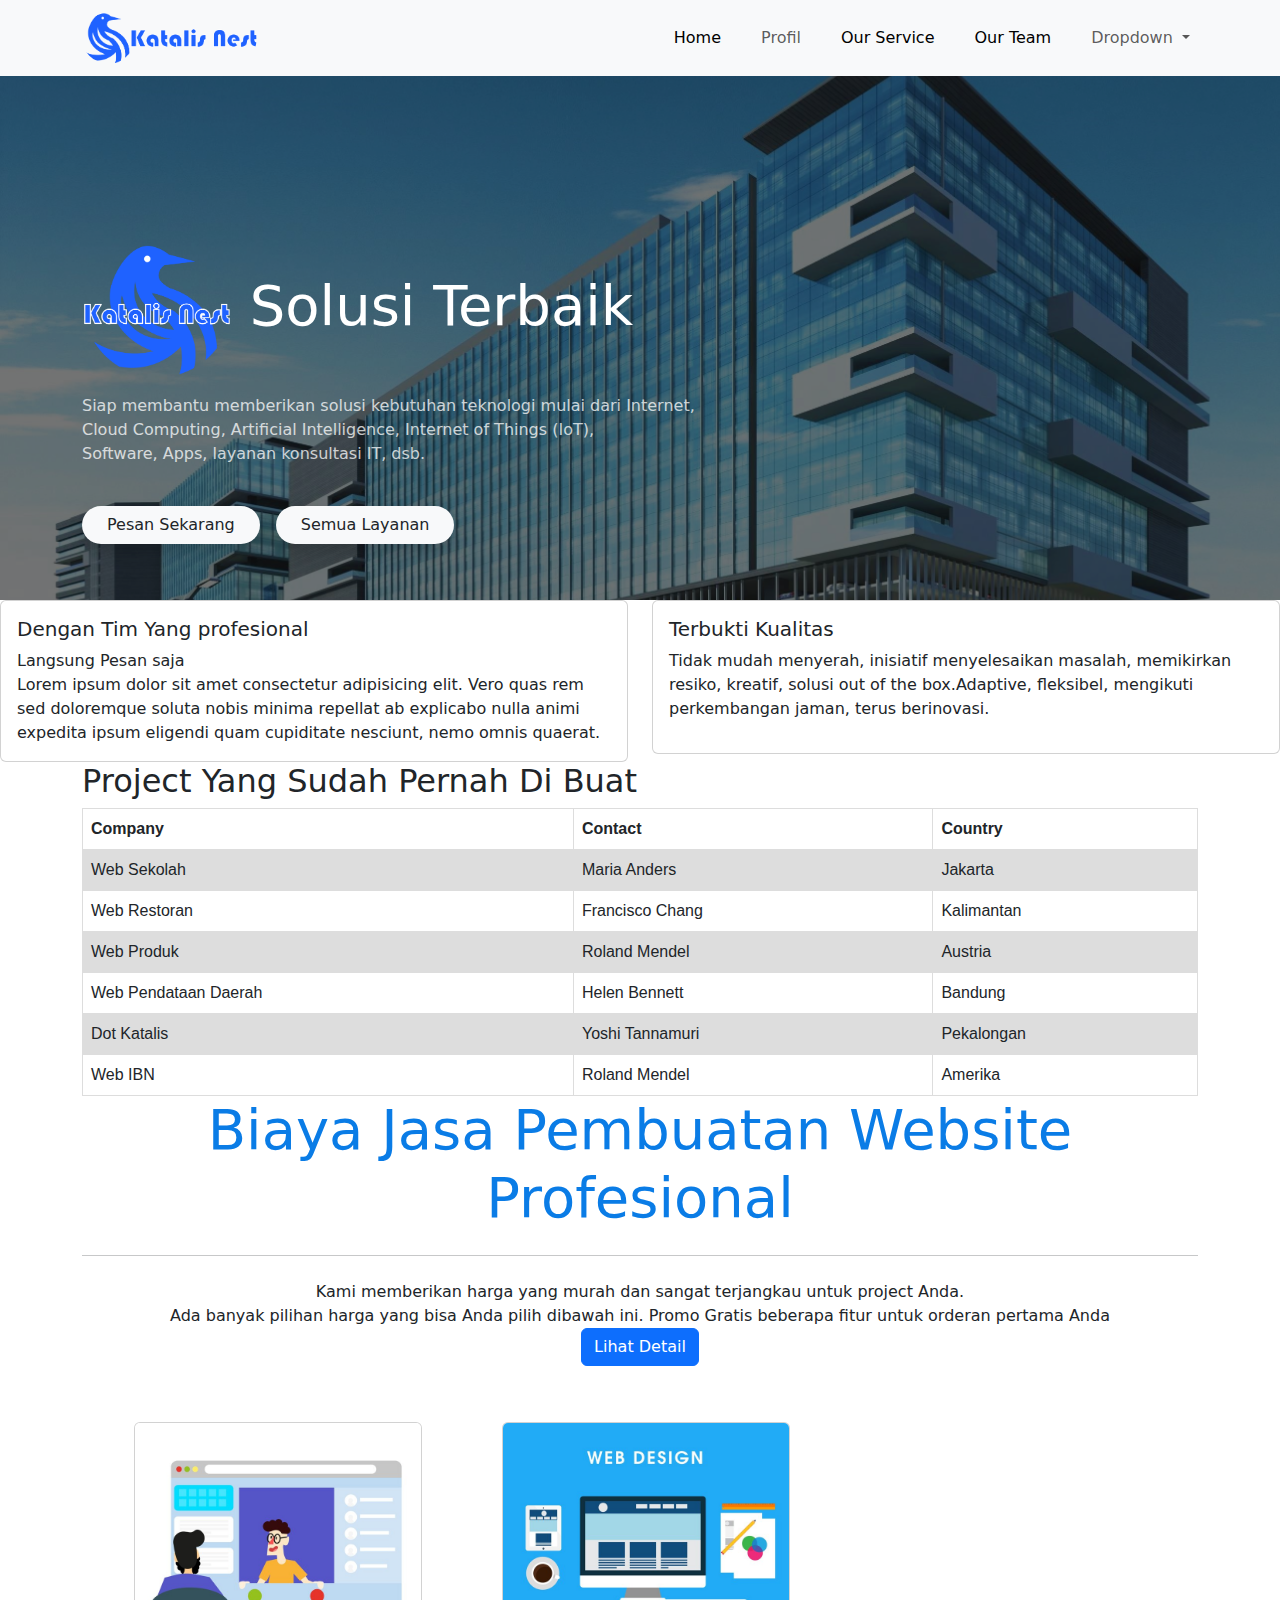
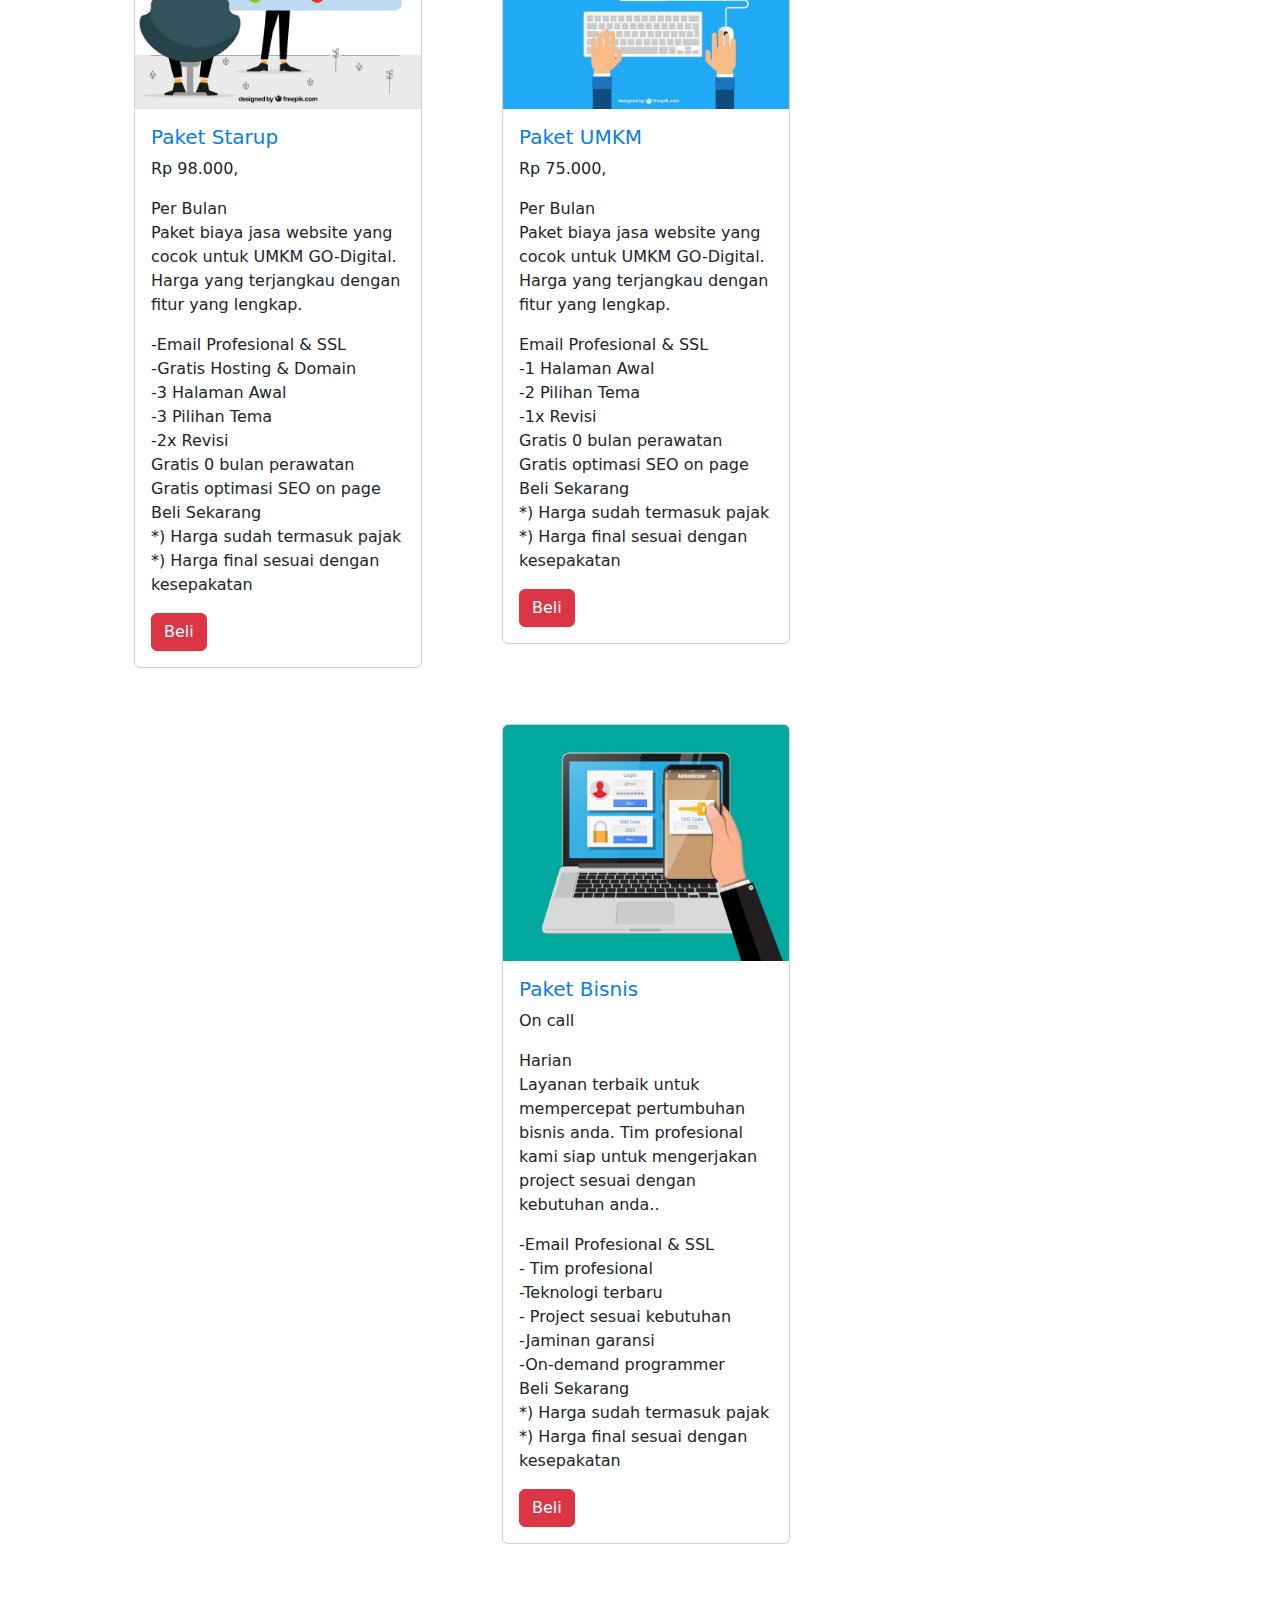
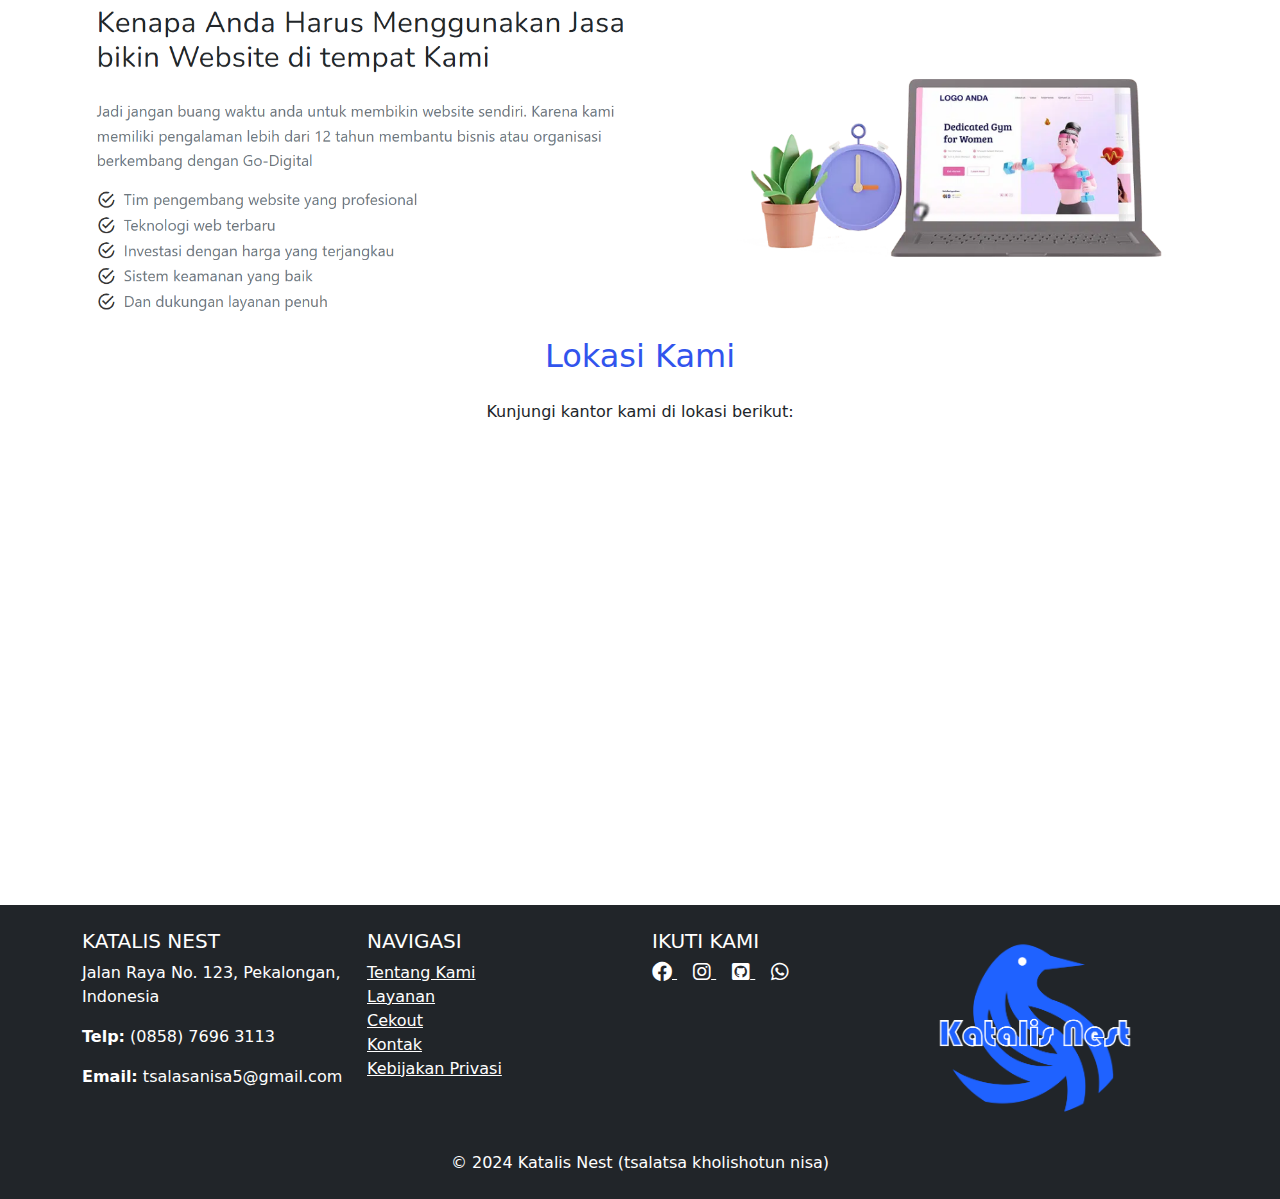
<file: layanan.html>
<!DOCTYPE html>
<html lang="en">
<head>
    <meta charset="UTF-8">
    <meta name="viewport" content="width=device-width, initial-scale=1.0">
    <title>Our Service</title>
    <link href="https://cdn.jsdelivr.net/npm/bootstrap@5.3.3/dist/css/bootstrap.min.css" rel="stylesheet" integrity="sha384-QWTKZyjpPEjISv5WaRU9OFeRpok6YctnYmDr5pNlyT2bRjXh0JMhjY6hW+ALEwIH" crossorigin="anonymous">
    <link href="https://cdnjs.cloudflare.com/ajax/libs/font-awesome/6.0.0-beta3/css/all.min.css" rel="stylesheet">


</head>
<!--hero section-->
<section id="hero-section">
  <style>
    /* Hero section */
#hero-section {
    background: url(img/gedung.jpg) no-repeat;
    background-size: cover;
    height: 600px;
    position: relative;
    padding: 0;
}

#hero-section::after {
    content: '';
    display: block;
    height: 100%;
    width: 100%;
    background-color: rgba(13, 16, 16, 0.584);
    background-size: cover;
    position: absolute;
    top: 0;
    left: 0;
    z-index: 0;
}

#hero-section .row {
    position: absolute;
    z-index: 1;
}

#hero-section h1 {
    margin-top: 100px;
}
  </style>
  <div class="container">
    <div class="row">
      <h1 class="display-4 text-white">
        <br><br>
        <img src="img/logo_1.png" style="width: 150px;  ">
        Solusi Terbaik
      </h1>
      <p class="text-white opacity-75">
        Siap membantu memberikan solusi kebutuhan teknologi mulai dari Internet,<br/> Cloud Computing, Artificial Intelligence, Internet of Things (IoT),<br/> Software, Apps, layanan konsultasi IT, dsb.
      </p>
      <div class="d-flex gap-3 mt-2 mt-lg-4">
        <a href="cekout.html" class="btn bg-body-tertiary text-blue rounded-pill px-4 shadow">Pesan Sekarang</a>
        <a href="layanan.html" class="btn bg-body-tertiary text-blue rounded-pill px-4 shadow">Semua Layanan</a>
      </div>
    </div>
  </div>
</section>
    <head>
      <!--nav-->
      <div class="fixed-top">
        <nav class="navbar navbar-expand-lg bg-body-tertiary">
            <div class="container">
                <a class="navbar-brand" href="#">
                    <img src="img/logo_2.png" alt="Logo" style="width:175px;" class="rounded-pill">
                  </a>
              
              <button class="navbar-toggler" type="button" data-bs-toggle="collapse" data-bs-target="#navbarSupportedContent" aria-controls="navbarSupportedContent" aria-expanded="false" aria-label="Toggle navigation">
                <span class="navbar-toggler-icon"></span>
              </button>
              <div class="collapse navbar-collapse" id="navbarSupportedContent">
                <ul class="navbar-nav ms-auto d-flex gap-4">
                  <li class="nav-item">
                    <a class="nav-link active" aria-current="page" href="index.html">Home</a>
                  </li>
                  <li class="nav-item">
                    <a class="nav-link" href="profile.html">Profil</a>
                  </li>
                  <li class="nav-item">
                    <a class="nav-link active" aria-current="page" href="layanan.html">Our Service</a>
                  </li>
                  <li class="nav-item">
                    <a class="nav-link active" aria-current="page" href="tim.html">Our Team</a>
                  </li>
                  <li class="nav-item dropdown">
                    <a class="nav-link dropdown-toggle" href="#" role="button" data-bs-toggle="dropdown" aria-expanded="false">
                      Dropdown
                    </a>
                    <ul class="dropdown-menu">
                      <li><a class="dropdown-item" href="galery.html">Galery</a></li>
                      <li><hr class="dropdown-divider"></li>
                      <li><a class="dropdown-item" href="kontak.html">Contact</a></li>
                    </ul>
                  </li>
                </ul>
                
              </div>
            </div>
          </nav>
        </div>
    <!---isi-->
<div class="row"><br><br><br>
  <div class="col-sm-6 mb-3 mb-sm-0">
    <div class="card">
      <div class="card-body">
        <h5 class="card-title">Dengan Tim Yang profesional</h5>
        <p class="card-text">Langsung Pesan saja<br>Lorem ipsum dolor sit amet consectetur adipisicing elit. Vero quas rem sed doloremque soluta nobis minima repellat ab explicabo nulla animi expedita ipsum eligendi quam cupiditate nesciunt, nemo omnis quaerat.</p>
      </div>
    </div>
  </div>
  <div class="col-sm-6">
    <div class="card">
      <div class="card-body">
        <h5 class="card-title">Terbukti Kualitas</h5>
        <p class="card-text">Tidak mudah menyerah, inisiatif menyelesaikan masalah, memikirkan resiko, kreatif, solusi out of the box.Adaptive, fleksibel, mengikuti perkembangan jaman, terus berinovasi.<p>
      </div>
    </div>
  </div>
</div>
<body>

  <!--Projek-->
  <head>
    <div class="container">
      <style>
        table {
          font-family: arial, sans-serif;
          border-collapse: collapse;
          width: 100%;
        }
        
        td, th {
          border: 1px solid #dddddd;
          text-align: left;
          padding: 8px;
        }
        
        tr:nth-child(even) {
          background-color: #dddddd;
        }
        </style>
        </head>
        <body>
        
        <h2>Project Yang Sudah Pernah Di Buat</h2>
        
        <table>
          <tr>
            <th>Company</th>
            <th>Contact</th>
            <th>Country</th>
          </tr>
          <tr>
            <td>Web Sekolah</td>
            <td>Maria Anders</td>
            <td>Jakarta</td>
          </tr>
          <tr>
            <td>Web Restoran</td>
            <td>Francisco Chang</td>
            <td>Kalimantan</td>
          </tr>
          <tr>
            <td>Web Produk</td>
            <td>Roland Mendel</td>
            <td>Austria</td>
          </tr>
          <tr>
            <td>Web Pendataan Daerah</td>
            <td>Helen Bennett</td>
            <td>Bandung</td>
          </tr>
          <tr>
            <td>Dot Katalis</td>
            <td>Yoshi Tannamuri</td>
            <td>Pekalongan</td>
          </tr>
          <tr>
            <td>Web IBN</td>
            <td>Roland Mendel</td>
            <td>Amerika</td>
          </tr>
        </table>
        
        </body>
    </div>   
  </head>
<div class="container mt ">
  <!---penjualan-->
<body>
      <div class="jumbotron">
          <center>
              <h1 class="display-4" style="color: rgb(10, 124, 230);">Biaya Jasa Pembuatan Website Profesional</h1>
              <hr class="my-4">
              <p>Kami memberikan harga yang murah dan sangat terjangkau untuk project Anda.<br/> Ada banyak pilihan harga yang bisa Anda pilih dibawah ini. Promo Gratis beberapa fitur untuk orderan pertama Anda
              <br/>
              <a href="layanan.html" class="btn btn-primary">Lihat Detail</a>
            </p>
              
          </center>
      </div>

      <div class="container">
          <div class="card" style="width: 18rem; float: left; margin: 40px;">
              <img src="img/starup.jpg" class="card-img-top" alt="Paket Starup">
              <div class="card-body">
                  <h5 class="card-title" style="color: rgb(10, 124, 230);">Paket Starup</h5>
                  <p class="card-text">Rp 98.000,</p>
                  <p>Per Bulan<br/>
                    Paket biaya jasa website yang cocok untuk UMKM GO-Digital. Harga yang terjangkau dengan fitur yang lengkap.</p>
                    <p>-Email Profesional & SSL<br/>
                      -Gratis Hosting & Domain<br/>
                      -3 Halaman Awal<br/>
                      -3 Pilihan Tema<br/>
                      -2x Revisi<br/>
                      Gratis 0 bulan perawatan
                      Gratis optimasi SEO on page<br/>
                     Beli Sekarang<br/>
                     *) Harga sudah termasuk pajak
                     <br/>
                     *) Harga final sesuai dengan kesepakatan<br/></p>
                  
                  <a href="cekout.html" class="btn btn-danger">Beli</a>
              </div>
          </div>
          
        <div class="card" style="width: 18rem; float: left; margin: 40px;">
          <img src="img/umkm.jpg" class="card-img-top" alt="Paket UMKM">
          <div class="card-body">
              <h5 class="card-title" style="color: rgb(10, 124, 230);">Paket UMKM</h5>
              <p class="card-text">Rp 75.000,</p>
              <p>Per Bulan<br/>
                Paket biaya jasa website yang cocok untuk UMKM GO-Digital. Harga yang terjangkau dengan fitur yang lengkap.</p>
                <p> Email Profesional & SSL<br/>
                  -1 Halaman Awal<br/>
                  -2 Pilihan Tema<br/>
                  -1x Revisi<br/>
                  Gratis 0 bulan perawatan
                  Gratis optimasi SEO on page<br/>
                 Beli Sekarang<br/>
                 *) Harga sudah termasuk pajak
                 <br/>
                 *) Harga final sesuai dengan kesepakatan<br/></p>
              
              <a href="cekout.html" class="btn btn-danger">Beli</a>
          </div>
          
      </div>
      <div class="card" style="width: 18rem; float: left; margin: 40px;">
        <img src="img/bisnis.jpg" class="card-img-top" alt="Paket Bisnis">
        <div class="card-body">
            <h5 class="card-title" style="color: rgb(10, 124, 230);">Paket Bisnis</h5>
            <p class="card-text">On call</p>
            <p>Harian<br/>
              Layanan terbaik untuk mempercepat pertumbuhan bisnis anda. Tim profesional kami siap untuk mengerjakan project sesuai dengan kebutuhan anda..</p>
              <p>-Email Profesional & SSL<br/>
                - Tim profesional<br/>
                -Teknologi terbaru<br/>
                - Project sesuai kebutuhan<br/>
                -Jaminan garansi<br/>
                -On-demand programmer<br/>
               Beli Sekarang<br/>
               *) Harga sudah termasuk pajak
               <br/>
               *) Harga final sesuai dengan kesepakatan<br/></p>
            
            <a href="cekout.html" class="btn btn-danger">Beli</a>
        </div>
    </div>

          

      </div>

</div>
  <div class="container mt-3">
    <img class="img-fluid" src="img/web.png" alt="New York" width="1100" height="500"> 
  </div>

    <!---lokasi-->
    <section id="location" class="section">
      <div class="container text-center">
        <h2 class="mb-4" style="color: rgb(49, 84, 237);">Lokasi Kami</h2>
        <p>Kunjungi kantor kami di lokasi berikut:</p>
        <div class="map-container mt-4">
          <iframe src="https://www.google.com/maps/embed?pb=!1m18!1m12!1m3!1d580.2311749046029!2d109.6326195385153!3d-6.910230730952592!2m3!1f0!2f0!3f0!3m2!1i1024!2i768!4f13.1!3m3!1m2!1s0x2e7027b3073ca003%3A0xca3f6060e21ebc3c!2sSIDOREJO%20KUK%20FARM!5e0!3m2!1sid!2sid!4v1730974591708!5m2!1sid!2sid" width="1090" height="450" style="border:0;" allowfullscreen="" loading="lazy" referrerpolicy="no-referrer-when-downgrade"></iframe>
        </div>
      </div>
    </section>
 <!-- Footer -->
 <footer class="bg-dark text-white py-4">
  <div class="container">
    <div class="row">
      
      <!-- Kolom 1: Info Perusahaan -->
      <div class="col-md-3">
        <h5 class="text-uppercase">KATALIS NEST</h5>
        <p>Jalan Raya No. 123, Pekalongan, Indonesia</p>
        <p><strong>Telp:</strong> (0858) 7696 3113</p>
        <p><strong>Email:</strong> tsalasanisa5@gmail.com</p>
      </div>

      <!-- Kolom 2: Menu Navigasi -->
      <div class="col-md-3">
        <h5 class="text-uppercase">Navigasi</h5>
        <ul class="list-unstyled">
          <li><a href="profile.html" class="text-white">Tentang Kami</a></li>
          <li><a href="layanan.html" class="text-white">Layanan</a></li>
          <li><a href="cekout.html" class="text-white">Cekout</a></li>
          <li><a href="kontak.html" class="text-white">Kontak</a></li>
          <li><a class="text-white">Kebijakan Privasi</a></li>
        </ul>
      </div>

      <!-- Kolom 3: Media Sosial -->
      <div class="col-md-3">
        <h5 class="text-uppercase">Ikuti Kami</h5>
        <a href="https://www.facebook.com/tsalasa.nisa.3" class="text-white me-3">
          <i class="fab fa-facebook fa-lg"></i>
        </a>
        <a href="https://www.instagram.com/ntsalasa/" class="text-white me-3">
          <i class="fab fa-instagram fa-lg"></i>
        </a>
        <a href="http://github.com/Tsalatsa" class="text-white me-3">
          <i class="fab fa-github-square fa-lg"></i>
        </a>
        <a href="https://wa.me/6285876963145" class="text-white me-3">
          <i class="fab fa-whatsapp fa-lg"></i>
        </a>
      </div>

      <!-- Kolom 4: Formulir Berlangganan -->
      <div class="col-md-3">
        <img src="img/logo_1.png" alt="" style="width: 75%;">
      </div>

    </div> <!-- row -->

    <!-- Baris Hak Cipta -->
    <div class="row mt-4">
      <div class="col text-center">
        <p class="mb-0">© 2024 Katalis Nest (tsalatsa kholishotun nisa)</p>
      </div>
    </div>

  </div>
 <!-- container -->
</footer>
<body>
    <script src="https://cdn.jsdelivr.net/npm/bootstrap@5.3.3/dist/js/bootstrap.bundle.min.js" integrity="sha384-YvpcrYf0tY3lHB60NNkmXc5s9fDVZLESaAA55NDzOxhy9GkcIdslK1eN7N6jIeHz" crossorigin="anonymous"></script>
    <script src="https://cdn.jsdelivr.net/npm/@popperjs/core@2.11.6/dist/umd/popper.min.js"></script>


</body>
</html>
</file>
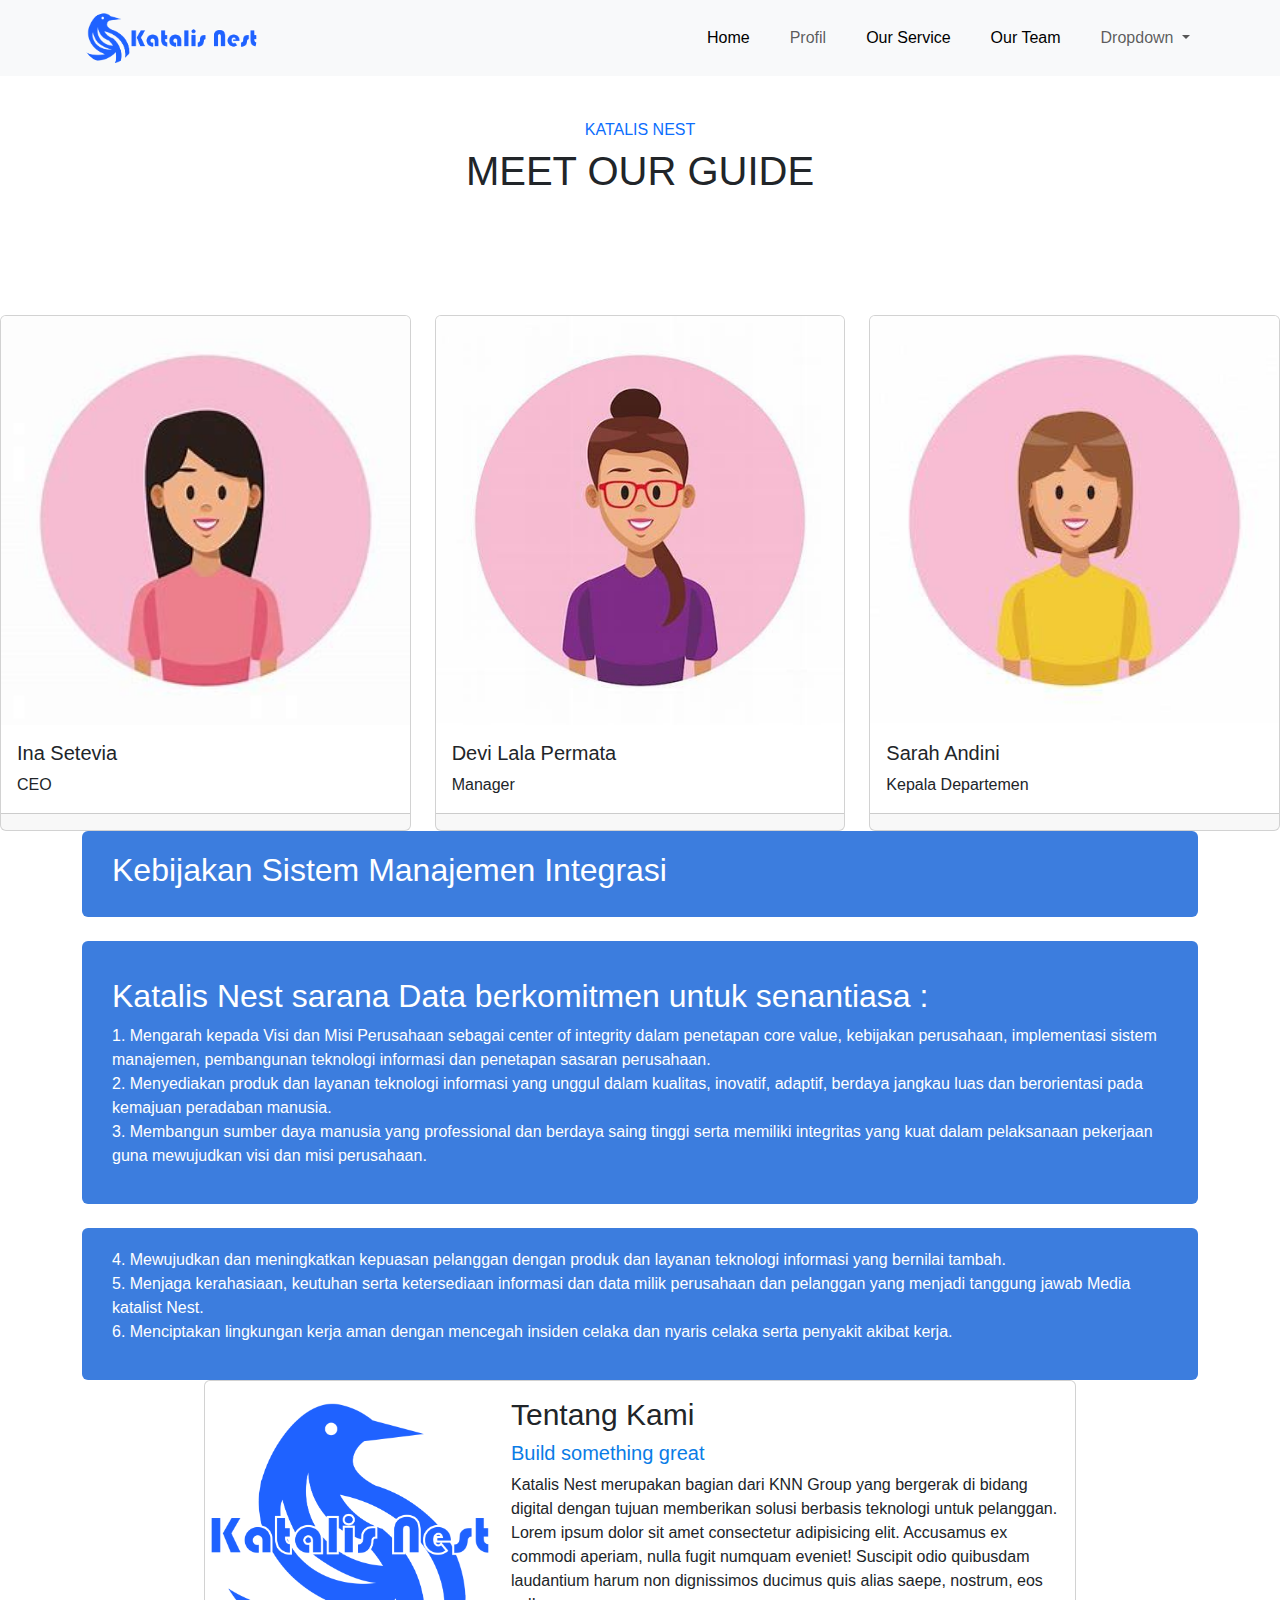
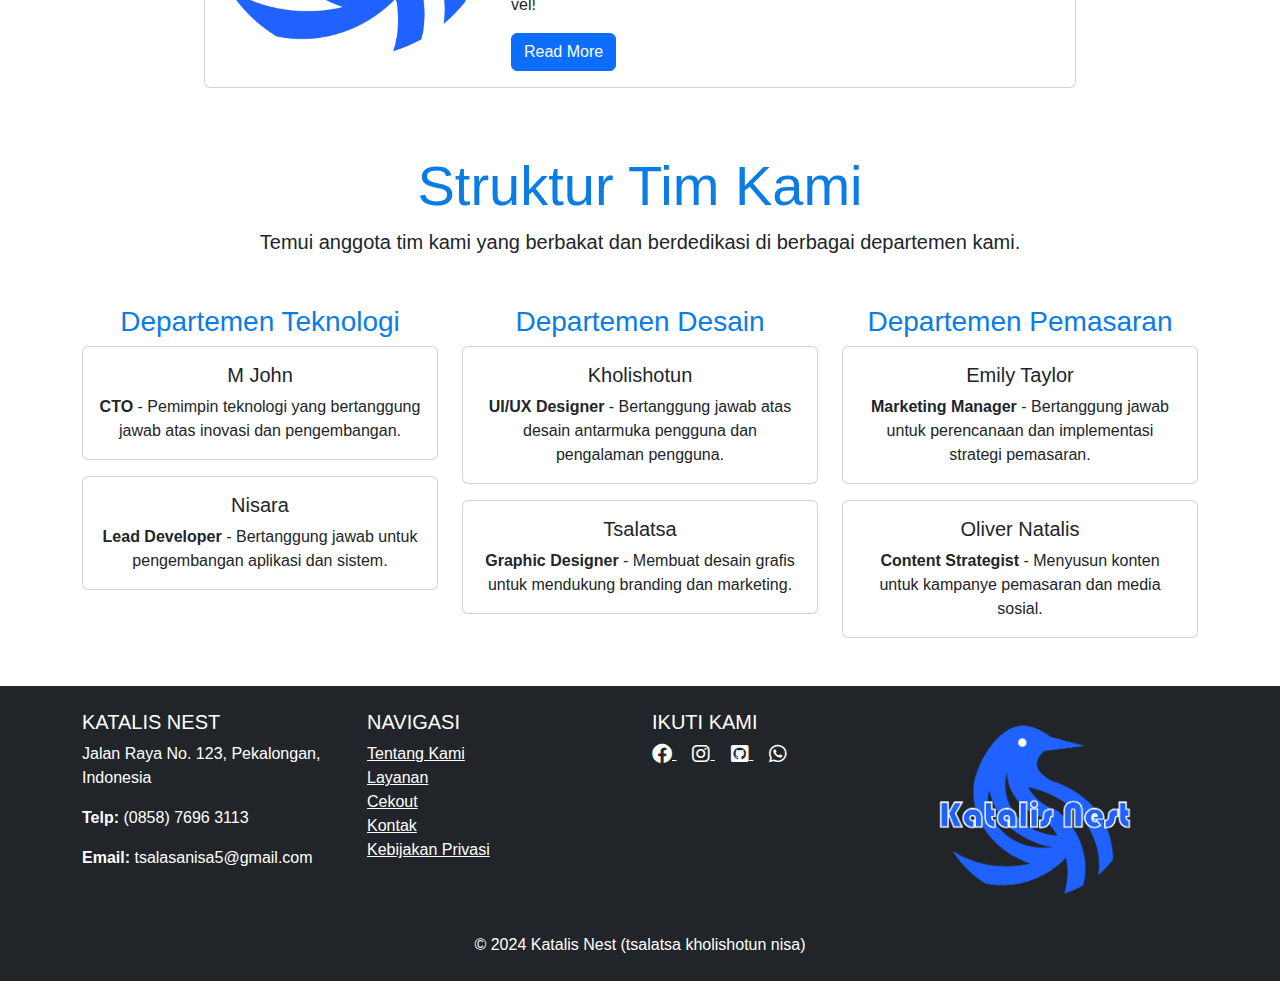
<file: tim.html>
<!DOCTYPE html>
<html lang="en">
<head>
    <meta charset="UTF-8">
    <meta name="viewport" content="width=device-width, initial-scale=1.0">
    <title>Contact</title>
    <link href="https://cdn.jsdelivr.net/npm/bootstrap@5.3.3/dist/css/bootstrap.min.css" rel="stylesheet" integrity="sha384-QWTKZyjpPEjISv5WaRU9OFeRpok6YctnYmDr5pNlyT2bRjXh0JMhjY6hW+ALEwIH" crossorigin="anonymous">
    <link href="https://cdnjs.cloudflare.com/ajax/libs/font-awesome/6.0.0-beta3/css/all.min.css" rel="stylesheet">


</head>
<!--nav-->
<div class="fixed-top">
  <nav class="navbar navbar-expand-lg bg-body-tertiary">
      <div class="container">
          <a class="navbar-brand" href="#">
              <img src="img/logo_2.png" alt="Logo" style="width:175px;" class="rounded-pill">
            </a>
        
        <button class="navbar-toggler" type="button" data-bs-toggle="collapse" data-bs-target="#navbarSupportedContent" aria-controls="navbarSupportedContent" aria-expanded="false" aria-label="Toggle navigation">
          <span class="navbar-toggler-icon"></span>
        </button>
        <div class="collapse navbar-collapse" id="navbarSupportedContent">
          <ul class="navbar-nav ms-auto d-flex gap-4">
            <li class="nav-item">
              <a class="nav-link active" aria-current="page" href="index.html">Home</a>
            </li>
            <li class="nav-item">
              <a class="nav-link" href="profile.html">Profil</a>
            </li>
            <li class="nav-item">
              <a class="nav-link active" aria-current="page" href="layanan.html">Our Service</a>
            </li>
            <li class="nav-item">
              <a class="nav-link active" aria-current="page" href="tim.html">Our Team</a>
            </li>
            <li class="nav-item dropdown">
              <a class="nav-link dropdown-toggle" href="#" role="button" data-bs-toggle="dropdown" aria-expanded="false">
                Dropdown
              </a>
              <ul class="dropdown-menu">
                <li><a class="dropdown-item" href="galery.html">Galery</a></li>
                <li><hr class="dropdown-divider"></li>
                <li><a class="dropdown-item" href="kontak.html">Contact</a></li>
              </ul>
            </li>
          </ul>
          
        </div>
      </div>
    </nav>
  </div>

<!------Patner-->
<div class="container-xxl py-5"><br><br><br>
  <div class="container">
    <div class="text-center pb-4">
      <h6 class="section-title bg-white text-center text-primary px-3">KATALIS NEST</h6>
      <h1 class="mb-5">MEET OUR GUIDE</h1>
    </div>
  </div>
</div>
      <div class="row row-cols-1 row-cols-md-3 g-4">
        <div class="col">
          <div class="card h-100">
            <img src="img/ina.jpeg" class="card-img-top" alt="...">
            <div class="card-body">
              <h5 class="card-title">Ina Setevia</h5>
              <p class="card-text">CEO</p>
            </div>
            <div class="card-footer">
            </div>
          </div>
        </div>
        <div class="col">
          <div class="card h-100">
            <img src="img/lala.jpeg" class="card-img-top" alt="...">
            <div class="card-body">
              <h5 class="card-title">Devi Lala Permata</h5>
              <p class="card-text">Manager</p>
            </div>
            <div class="card-footer">
            </div>
          </div>
        </div>
        <div class="col">
          <div class="card h-100">
            <img src="img/sara.jpeg" class="card-img-top" alt="...">
            <div class="card-body">
              <h5 class="card-title">Sarah Andini</h5>
              <p class="card-text">Kepala Departemen</p>
            </div>
            <div class="card-footer">
            </div>
          </div>
        </div>
      </div>
      <head>
        <div class="container_2">
          <style>
          
            body {
              background-color: #ffff;
              font-family: Helvetica, sans-serif;
            }
            
            /* Place the container to the left */
            .left {
              left: 20%;
            }
            
            /* Place the container to the right */
            .right {
              left: 50%;
            }
            
            /* Add arrows to the left container (pointing right) */
            .left::before {
              content: " ";
              height: 0;
              position: absolute;
              top: 22px;
              width: 0;
              z-index: 1;
              right: 30px;
              border: medium solid white;
              border-width: 10px 0 10px 10px;
              border-color: transparent transparent transparent white;
            }
            
            /* Add arrows to the right container (pointing left) */
            .right::before {
              content: " ";
              height: 0;
              position: absolute;
              top: 22px;
              width: 0;
              z-index: 1;
              left: 30px;
              border: medium solid white;
              border-width: 10px 0 10px 10px;
              border-color: transparent white transparent transparent;
            }
            
            
            
            /* The actual content */
            .content {
              padding: 20px 30px;
              background-color: rgb(60, 125, 222);
              position: relative;
              border-radius: 6px;
            }
            
            
            </style>
            </head>
            <body>
            
            <div class="timeline">
              <div class="container left">
                <div class="content" style="color: #ffff">
                  <h2>Kebijakan Sistem Manajemen Integrasi<h2>
                </div>
              </div>
              <br>
              <div class="container right">
                <div class="content" style="color: #ffff">
                  <p><h2>Katalis Nest sarana Data berkomitmen untuk senantiasa :</h2>
                    1. Mengarah kepada Visi dan Misi Perusahaan sebagai center of integrity dalam penetapan core value, kebijakan perusahaan, implementasi sistem manajemen, pembangunan teknologi informasi dan penetapan sasaran perusahaan.<br/>
                    2. Menyediakan produk dan layanan teknologi informasi yang unggul dalam kualitas, inovatif, adaptif, berdaya jangkau luas dan berorientasi pada kemajuan peradaban manusia.<br/>
                    3. Membangun sumber daya manusia yang professional dan berdaya saing tinggi serta memiliki integritas yang kuat dalam pelaksanaan pekerjaan guna mewujudkan visi dan misi perusahaan.</p>
                </div>
              </div>
              <br>
              <div class="container left">
                <div class="content" style="color: #ffff">
                  <p>4. Mewujudkan dan meningkatkan kepuasan pelanggan dengan produk dan layanan teknologi informasi yang bernilai tambah.<br/>
                    5. Menjaga kerahasiaan, keutuhan serta ketersediaan informasi dan data milik perusahaan dan pelanggan yang menjadi tanggung jawab Media katalist Nest.<br/>
                    6. Menciptakan lingkungan kerja aman dengan mencegah insiden celaka dan nyaris celaka serta penyakit akibat kerja.</p>
                </div>
              </div>
            </body>
        </head>
        </div>
      </head>
      <!---logo-->
  <head>
    <div class="container" style="width: 70%;">
      <div class="card mb-3" style="max-width: 10000px;">
        <div class="row g-0">
          <div class="col-md-4">
            <img src="img/logo_1.png" class="img-fluid rounded-start" alt="...">
          </div>
          <div class="col-md-8">
            <div class="card-body">
              <h1 style="font-size:30px">Tentang Kami</h1>
              <h5 class="card-title" style="color: rgb(10, 124, 230);">Build something great</h5>
              <p class="card-text">
                Katalis Nest merupakan bagian dari KNN Group yang bergerak di bidang digital dengan tujuan memberikan solusi berbasis teknologi untuk pelanggan.<br/>
              Lorem ipsum dolor sit amet consectetur adipisicing elit. Accusamus ex commodi aperiam, nulla fugit numquam eveniet! Suscipit odio quibusdam laudantium harum non dignissimos ducimus quis alias saepe, nostrum, eos vel!</p>
                <a href="profile.html" class="btn btn-primary">Read More</a>
            </div>
          </div>
        </div>
      </div>
    </div>
  </head>
  
  <!--Tim-->
  <div class="container py-5">
    <!-- Heading Halaman -->
    <div class="text-center mb-5">
        <h1 class="display-4" style="color: rgb(10, 124, 230);">Struktur Tim Kami</h1>
        <p class="lead">Temui anggota tim kami yang berbakat dan berdedikasi di berbagai departemen kami.</p>
    </div>

    <!-- Struktur Tim -->
    <div class="row g-4">
        <!-- Departemen Teknologi -->
        <div class="col-md-4">
            <h3 class="text-center" style="color: rgb(10, 124, 230);">Departemen Teknologi</h3>
            <div class="card">
                <div class="card-body text-center">
                    <h5 class="card-title">M John</h5>
                    <p class="card-text"><strong>CTO</strong> - Pemimpin teknologi yang bertanggung jawab atas inovasi dan pengembangan.</p>
                </div>
            </div>
            <div class="card mt-3">
                <div class="card-body text-center">
                    <h5 class="card-title">Nisara</h5>
                    <p class="card-text" ><strong>Lead Developer</strong> - Bertanggung jawab untuk pengembangan aplikasi dan sistem.</p>
                </div>
            </div>
        </div>

        <!-- Departemen Desain -->
        <div class="col-md-4">
            <h3 class="text-center" style="color: rgb(10, 124, 230);">Departemen Desain</h3>
            <div class="card">
                <div class="card-body text-center">
                    <h5 class="card-title">Kholishotun</h5>
                    <p class="card-text"><strong>UI/UX Designer</strong> - Bertanggung jawab atas desain antarmuka pengguna dan pengalaman pengguna.</p>
                </div>
            </div>
            <div class="card mt-3">
                <div class="card-body text-center">
                    <h5 class="card-title">Tsalatsa</h5>
                    <p class="card-text" ><strong>Graphic Designer</strong> - Membuat desain grafis untuk mendukung branding dan marketing.</p>
                </div>
            </div>
        </div>

        <!-- Departemen Pemasaran -->
        <div class="col-md-4">
            <h3 class="text-center" style="color: rgb(10, 124, 230);">Departemen Pemasaran</h3>
            <div class="card">
                <div class="card-body text-center">
                    <h5 class="card-title">Emily Taylor</h5>
                    <p class="card-text"><strong>Marketing Manager</strong> - Bertanggung jawab untuk perencanaan dan implementasi strategi pemasaran.</p>
                </div>
            </div>
            <div class="card mt-3">
                <div class="card-body text-center">
                    <h5 class="card-title">Oliver Natalis</h5>
                    <p class="card-text"><strong>Content Strategist</strong> - Menyusun konten untuk kampanye pemasaran dan media sosial.</p>
                </div>
            </div>
        </div>
    </div>
</div>
  
 <!-- Footer -->
 <footer class="bg-dark text-white py-4">
  <div class="container">
    <div class="row">
      
      <!-- Kolom 1: Info Perusahaan -->
      <div class="col-md-3">
        <h5 class="text-uppercase">KATALIS NEST</h5>
        <p>Jalan Raya No. 123, Pekalongan, Indonesia</p>
        <p><strong>Telp:</strong> (0858) 7696 3113</p>
        <p><strong>Email:</strong> tsalasanisa5@gmail.com</p>
      </div>

      <!-- Kolom 2: Menu Navigasi -->
      <div class="col-md-3">
        <h5 class="text-uppercase">Navigasi</h5>
        <ul class="list-unstyled">
          <li><a href="profile.html" class="text-white">Tentang Kami</a></li>
          <li><a href="layanan.html" class="text-white">Layanan</a></li>
          <li><a href="cekout.html" class="text-white">Cekout</a></li>
          <li><a href="kontak.html" class="text-white">Kontak</a></li>
          <li><a class="text-white">Kebijakan Privasi</a></li>
        </ul>
      </div>

      <!-- Kolom 3: Media Sosial -->
      <div class="col-md-3">
        <h5 class="text-uppercase">Ikuti Kami</h5>
        <a href="https://www.facebook.com/tsalasa.nisa.3" class="text-white me-3">
          <i class="fab fa-facebook fa-lg"></i>
        </a>
        <a href="https://www.instagram.com/ntsalasa/" class="text-white me-3">
          <i class="fab fa-instagram fa-lg"></i>
        </a>
        <a href="http://github.com/Tsalatsa" class="text-white me-3">
          <i class="fab fa-github-square fa-lg"></i>
        </a>
        <a href="https://wa.me/6285876963145" class="text-white me-3">
          <i class="fab fa-whatsapp fa-lg"></i>
        </a>
      </div>

      <!-- Kolom 4: Formulir Berlangganan -->
      <div class="col-md-3">
        <img src="img/logo_1.png" alt="" style="width: 75%;">
      </div>

    </div> <!-- row -->

    <!-- Baris Hak Cipta -->
    <div class="row mt-4">
      <div class="col text-center">
        <p class="mb-0">© 2024 Katalis Nest (tsalatsa kholishotun nisa)</p>
      </div>
    </div>

  </div> 
  <!-- container -->
</footer>
<body>
    <script src="https://cdn.jsdelivr.net/npm/bootstrap@5.3.3/dist/js/bootstrap.bundle.min.js" integrity="sha384-YvpcrYf0tY3lHB60NNkmXc5s9fDVZLESaAA55NDzOxhy9GkcIdslK1eN7N6jIeHz" crossorigin="anonymous"></script>
    <script src="https://cdn.jsdelivr.net/npm/@popperjs/core@2.11.6/dist/umd/popper.min.js"></script>


</body>
</html>
</file>
